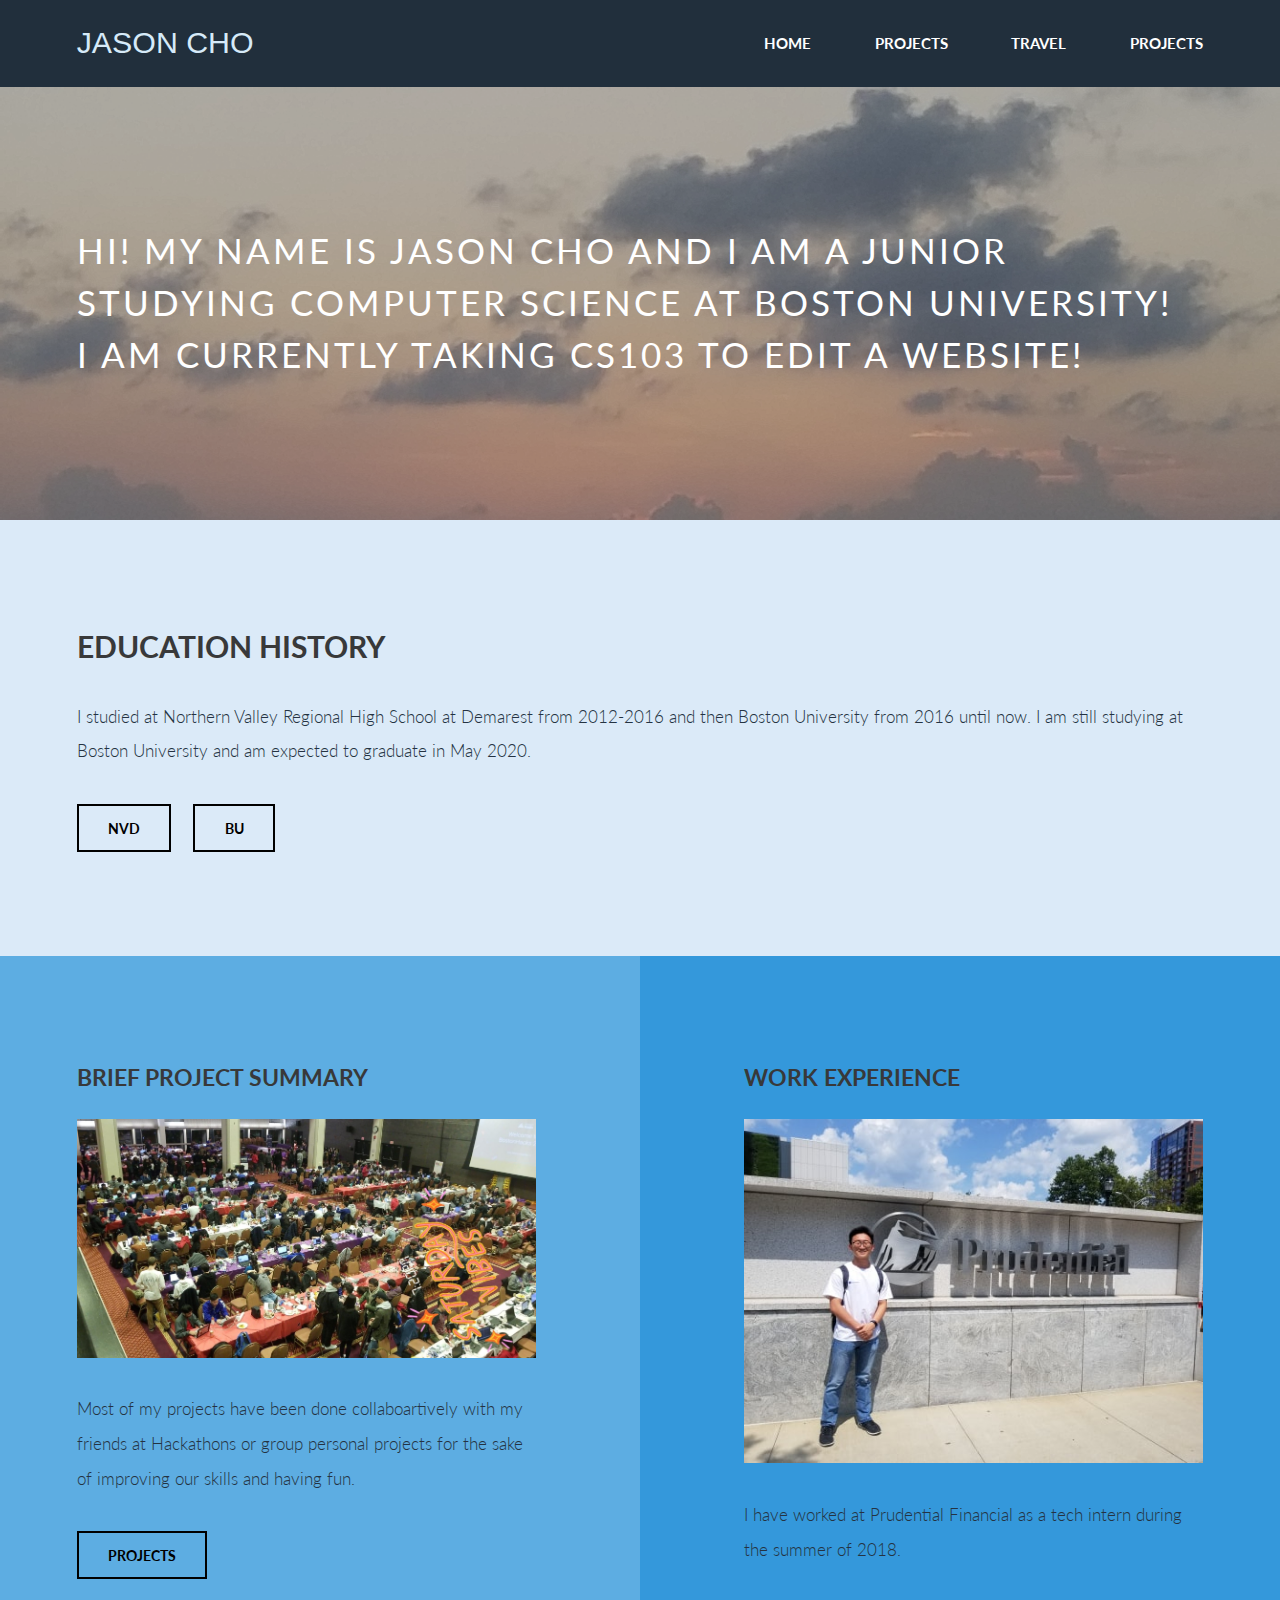
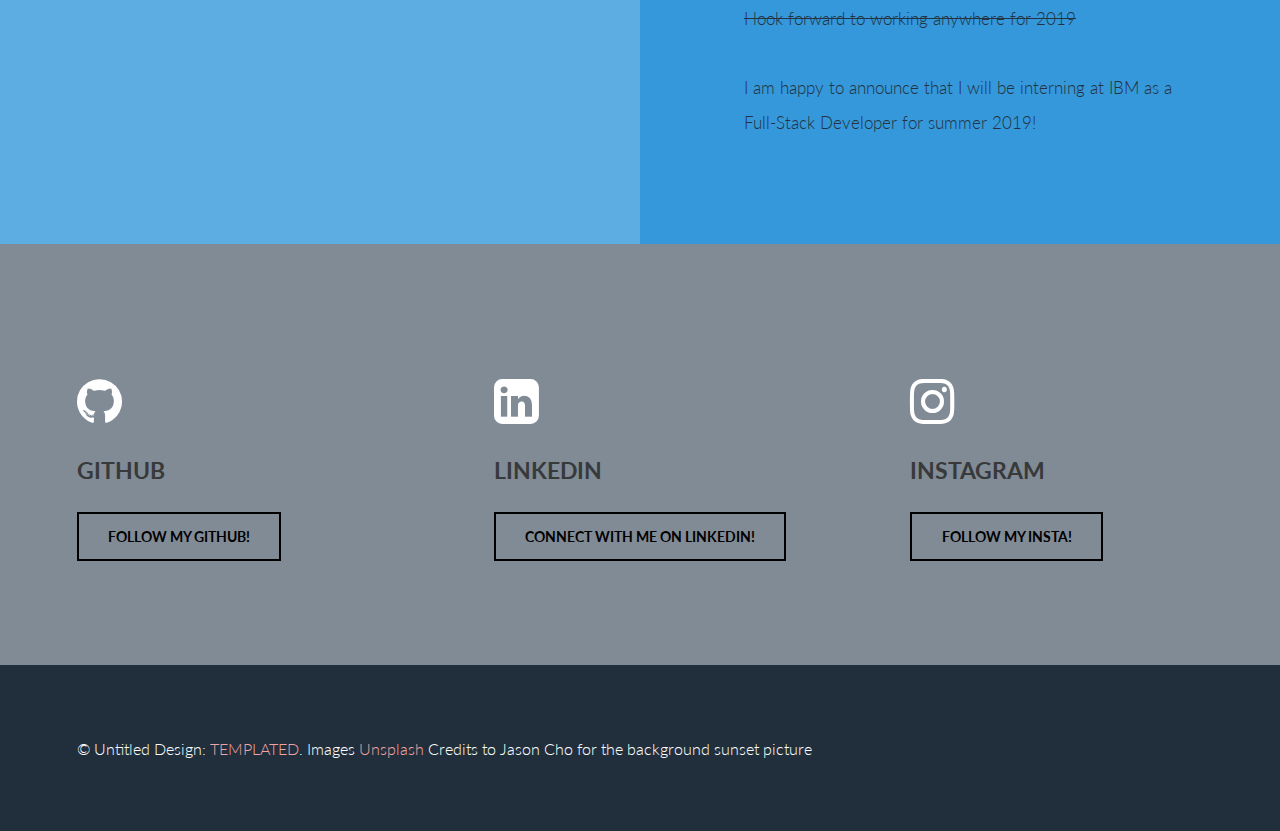
<file: index.html>
<!DOCTYPE HTML>
<!--
	Introspect by TEMPLATED
	templated.co @templatedco
	Released for free under the Creative Commons Attribution 3.0 license (templated.co/license)
-->
<html>
	<head>
		<title>Jason's Website</title> <!-- Changed title -->
		<meta charset="utf-8" />
		<meta name="viewport" content="width=device-width, initial-scale=1, user-scalable=no" />
		<link rel="stylesheet" href="assets/css/main.css"/>
	</head>
	<body>

		<!-- Header -->
			<header id="header">
				<div class="inner">
					<a href="index.html" class="logo">JASON CHO</a> <!-- Changed logo -->
					<nav id="nav">
						<a href="index.html">Home</a>
						<a href="projects.html">Projects</a>
						<a href="elements.html">Travel</a>
						<a href="projects.html">Projects</a>
					</nav>
				</div>
			</header>
			<a href="#menu" class="navPanelToggle"><span class="fa fa-bars"></span></a>

		<!-- Banner -->
			<section id="banner">
				<div class="inner">
					<h1><span> Hi! My name is Jason Cho and I am a junior studying Computer Science at Boston University!<br />
					I am currently taking CS103 to edit a website!</span></h1> <!-- Changed text -->
					<!-- Got rid of button -->
				</div>
			</section>

		<!-- One -->
			<section id="one">
				<div class="inner">
					<header>
						<h2>Education History</h2>
					</header>
					<p>I studied at Northern Valley Regional High School at Demarest from 2012-2016 and then Boston University from 2016 until now. I am still studying at Boston University and am expected to graduate in May 2020.</p>
					<ul class="actions">
						<li><a href="#" class="button alt">NVD</a></li>
						<li><a href="#" class="button alt">BU</a></li>
					</ul>
				</div>
			</section>

		<!-- Two -->
			<section id="two">
				<div class="inner">
					<article>
						<div class="content">
							<header>
								<h3>Brief Project summary</h3>
							</header>
							<div class="image fit">
								<img src="images/hackathon.jpg" alt="HackRU picture" />
							</div>
							<p>Most of my projects have been done collaboartively with my friends at Hackathons or group personal projects for the sake of improving our skills and having fun. </p>
							<ul class="actions">
						<li><a href="#" class="button alt">Projects</a></li>
							</ul>
						</div>
					</article>
					<article class="alt">
						<div class="content">
							<header>
								<h3>Work Experience</h3>
							</header>
							<div class="image fit">
								<img src="images/prudential.jpg" alt="Prudential sign" />
							</div>
							<p>I have worked at Prudential Financial as a tech intern during the summer of 2018.</p>
							<p style="text-decoration: line-through;">I look forward to working anywhere for 2019</p>
							<p>I am happy to announce that I will be interning at IBM as a Full-Stack Developer for summer 2019!</p>
						</div>
					</article>
				</div>
			</section>

		<!-- Three -->
			<section id="three">
				<div class="inner">
					<article>
						<div class="content">
							<span class="icon fa-github" style="color:white"></span>
							<header>
								<h3>Github</h3>
							</header>
							
							<ul class="actions">
								<li><a href="https://github.com/jjuncho" class="button alt">Follow my Github!</a></li>
							</ul>
						</div>
					</article>
					<article>
						<div class="content">
							<span class="icon fa-linkedin-square" style="color:white"></span>
							<header>
								<h3>LinkedIn</h3>
							</header>
							
							<ul class="actions">
								<li><a href="https://www.linkedin.com/in/jason-j-cho/" class="button alt">Connect with me on LinkedIn!</a></li>
							</ul>
						</div>
					</article>
					<article>
					<div class="content">
							<span class="icon fa-instagram" style="color:white"></span>
							<header>
								<h3>Instagram</h3>
							</header>
							<ul class="actions">
								<li><a href="https://www.instagram.com/jjuncho/?hl=en" class="button alt">Follow my Insta!</a></li>
							</ul>
						</div>
					</article>
				</div>
			</section>

		<!-- Footer -->
			<section id="footer">
				<div class="inner">
				
					<div class="copyright">
						&copy; Untitled Design: <a href="https://templated.co/">TEMPLATED</a>. Images <a href="https://unsplash.com/">Unsplash</a>
						Credits to Jason Cho for the background sunset picture
					</div>
				</div>
			</section>

		<!-- Scripts -->
			<script src="assets/js/jquery.min.js"></script>
			<script src="assets/js/skel.min.js"></script>
			<script src="assets/js/util.js"></script>
			<script src="assets/js/main.js"></script>

	</body>

</html>
</file>
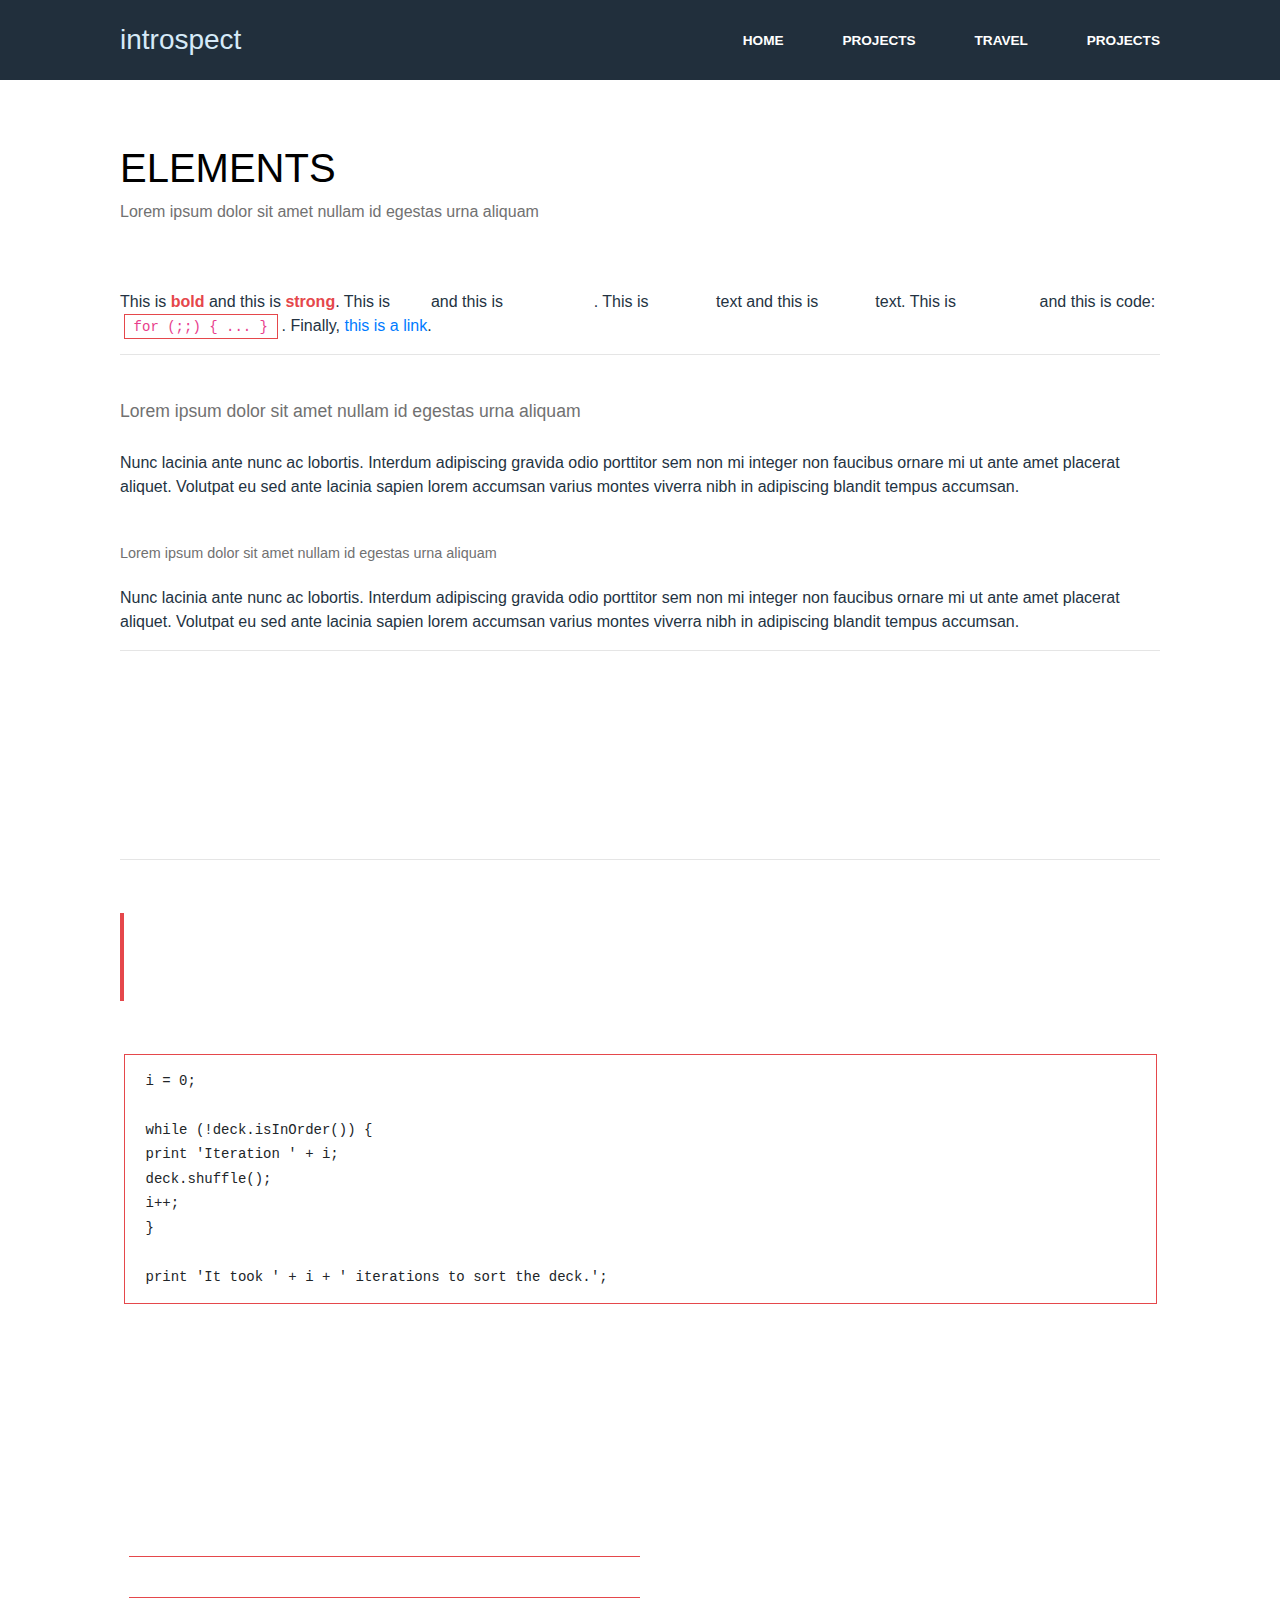
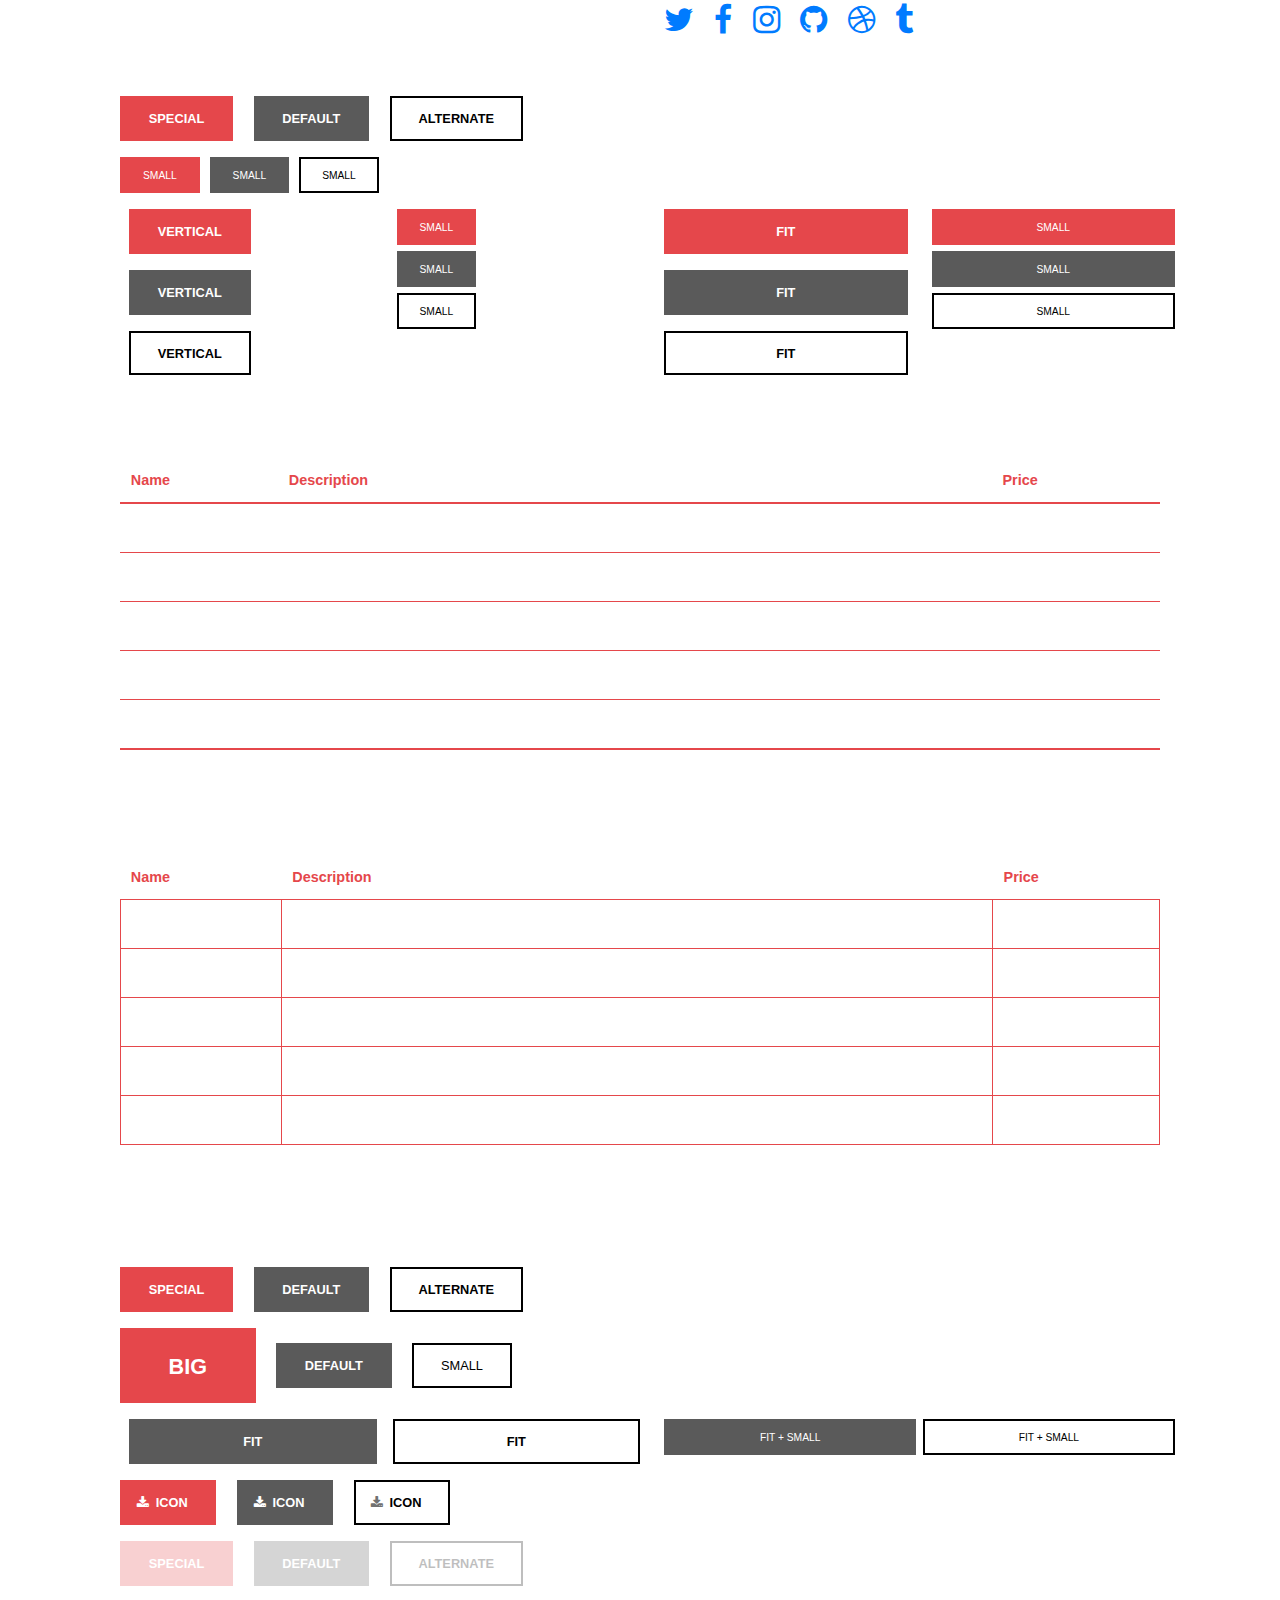
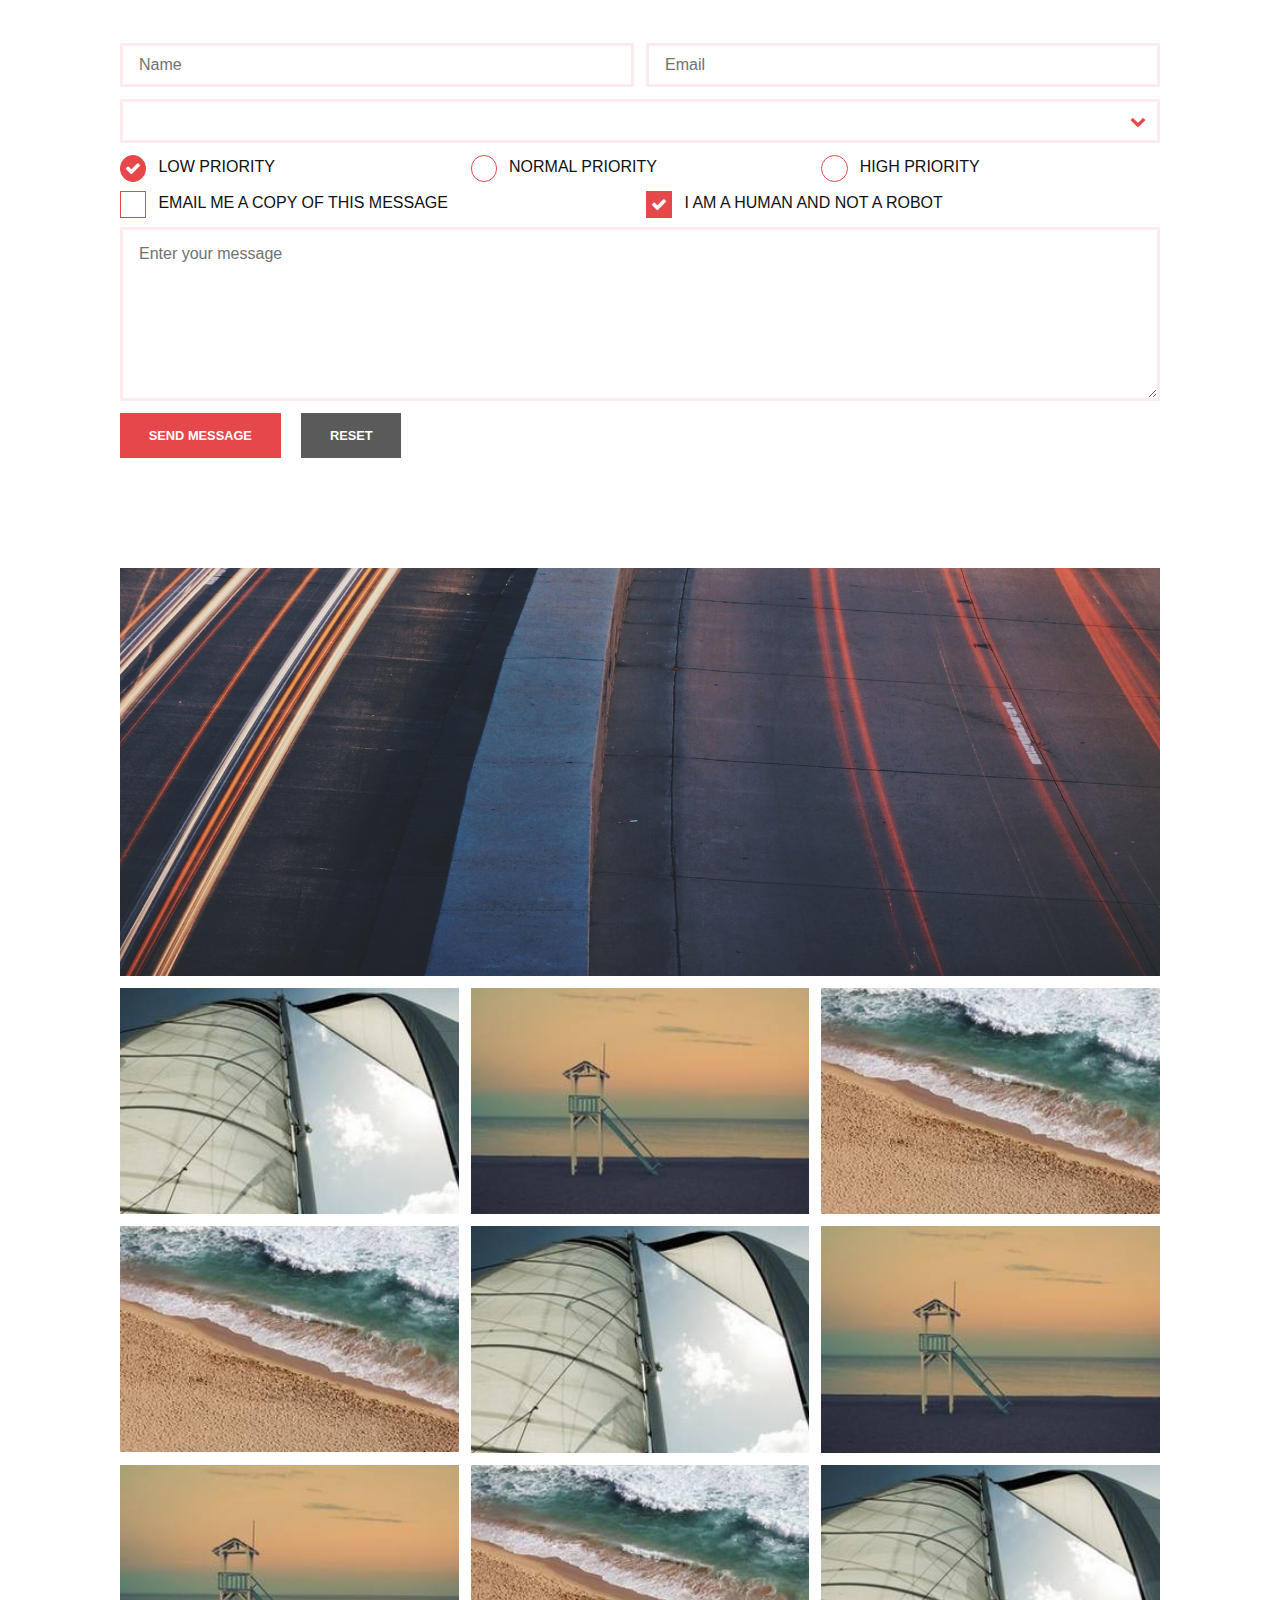
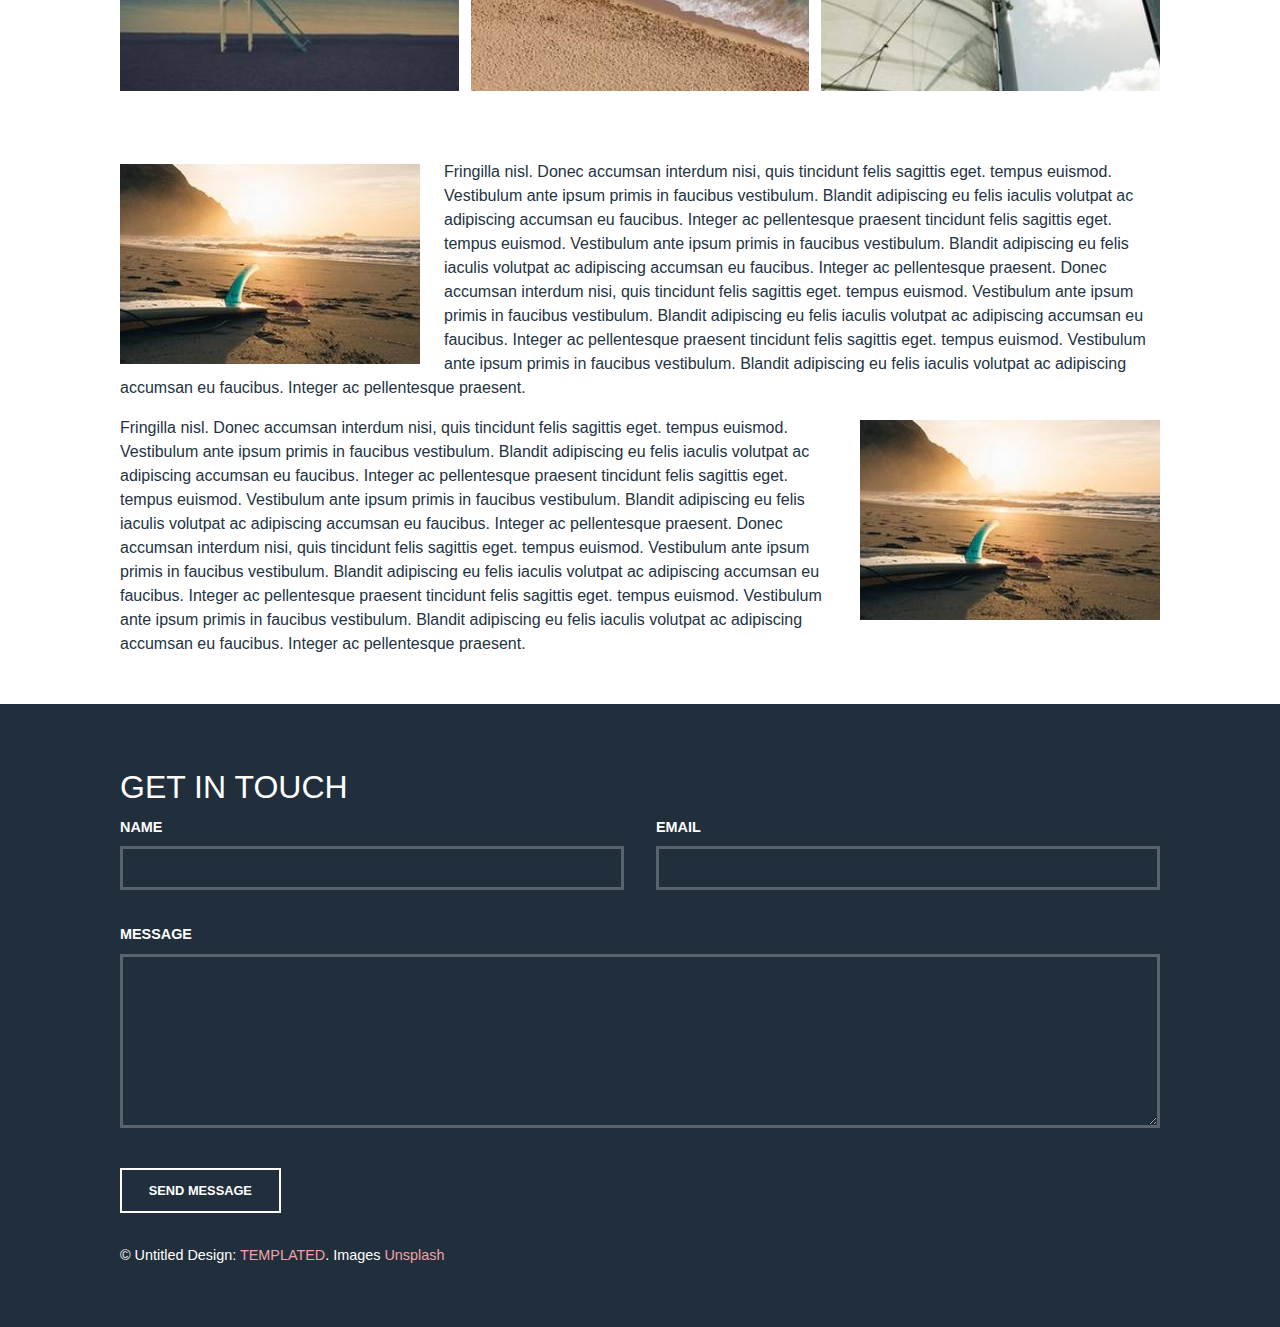
<file: elements.html>
<!DOCTYPE HTML>
<!--
	Introspect by TEMPLATED
	templated.co @templatedco
	Released for free under the Creative Commons Attribution 3.0 license (templated.co/license)
-->
<html>
	<head>
		<title>Elements - Introspect by TEMPLATED</title>
		<meta charset="utf-8" />
		<meta name="viewport" content="width=device-width, initial-scale=1, user-scalable=no" />
		<link rel="stylesheet" href="assets/css/main.css" />
		<link rel="stylesheet" href="https://maxcdn.bootstrapcdn.com/bootstrap/4.1.3/css/bootstrap.min.css">
	</head>
	<body>

		<!-- Header -->
			<header id="header">
				<div class="inner">
					<a href="index.html" class="logo">introspect</a>
					<nav id="nav">
						<a href="index.html">Home</a>
						<a href="projects.html">Projects</a>
						<a href="elements.html">Travel</a>
						<a href="projects.html">Projects</a>
					</nav>
				</div>
			</header>
			<a href="#menu" class="navPanelToggle"><span class="fa fa-bars"></span></a>

		<!-- Main -->
			<section id="main">
				<div class="inner">
					<header class="major special">
						<h1>Elements</h1>
						<p>Lorem ipsum dolor sit amet nullam id egestas urna aliquam</p>
					</header>

					<!-- Text -->
						<section>
							<h3>Text</h3>
							<p>This is <b>bold</b> and this is <strong>strong</strong>. This is <i>italic</i> and this is <em>emphasized</em>.
							This is <sup>superscript</sup> text and this is <sub>subscript</sub> text.
							This is <u>underlined</u> and this is code: <code>for (;;) { ... }</code>. Finally, <a href="#">this is a link</a>.</p>

							<hr />

							<header>
								<h3>Heading with a Subtitle</h3>
								<p>Lorem ipsum dolor sit amet nullam id egestas urna aliquam</p>
							</header>
							<p>Nunc lacinia ante nunc ac lobortis. Interdum adipiscing gravida odio porttitor sem non mi integer non faucibus ornare mi ut ante amet placerat aliquet. Volutpat eu sed ante lacinia sapien lorem accumsan varius montes viverra nibh in adipiscing blandit tempus accumsan.</p>
							<header>
								<h4>Heading with a Subtitle</h4>
								<p>Lorem ipsum dolor sit amet nullam id egestas urna aliquam</p>
							</header>
							<p>Nunc lacinia ante nunc ac lobortis. Interdum adipiscing gravida odio porttitor sem non mi integer non faucibus ornare mi ut ante amet placerat aliquet. Volutpat eu sed ante lacinia sapien lorem accumsan varius montes viverra nibh in adipiscing blandit tempus accumsan.</p>

							<hr />

							<h2>Heading Level 2</h2>
							<h3>Heading Level 3</h3>
							<h4>Heading Level 4</h4>
							<h5>Heading Level 5</h5>
							<h6>Heading Level 6</h6>

							<hr />

							<h4>Blockquote</h4>
							<blockquote>Fringilla nisl. Donec accumsan interdum nisi, quis tincidunt felis sagittis eget tempus euismod. Vestibulum ante ipsum primis in faucibus vestibulum. Blandit adipiscing eu felis iaculis volutpat ac adipiscing accumsan faucibus. Vestibulum ante ipsum primis in faucibus lorem ipsum dolor sit amet nullam adipiscing eu felis.</blockquote>

							<h4>Preformatted</h4>
							<pre><code>i = 0;

while (!deck.isInOrder()) {
print 'Iteration ' + i;
deck.shuffle();
i++;
}

print 'It took ' + i + ' iterations to sort the deck.';</code></pre>
						</section>

					<!-- Lists -->
						<section>
							<h3>Lists</h3>
							<div class="row">
								<div class="6u 12u$(xsmall)">

									<h4>Unordered</h4>
									<ul>
										<li>Dolor pulvinar etiam magna etiam.</li>
										<li>Sagittis adipiscing lorem eleifend.</li>
										<li>Felis enim feugiat dolore viverra.</li>
									</ul>

									<h4>Alternate</h4>
									<ul class="alt">
										<li>Dolor pulvinar etiam magna etiam.</li>
										<li>Sagittis adipiscing lorem eleifend.</li>
										<li>Felis enim feugiat dolore viverra.</li>
									</ul>

								</div>
								<div class="6u$ 12u$(xsmall)">

									<h4>Ordered</h4>
									<ol>
										<li>Dolor pulvinar etiam magna etiam.</li>
										<li>Etiam vel felis at lorem sed viverra.</li>
										<li>Felis enim feugiat dolore viverra.</li>
										<li>Dolor pulvinar etiam magna etiam.</li>
										<li>Etiam vel felis at lorem sed viverra.</li>
										<li>Felis enim feugiat dolore viverra.</li>
									</ol>

									<h4>Icons</h4>
									<ul class="icons">
										<li><a href="#" class="icon fa-twitter"><span class="label">Twitter</span></a></li>
										<li><a href="#" class="icon fa-facebook"><span class="label">Facebook</span></a></li>
										<li><a href="#" class="icon fa-instagram"><span class="label">Instagram</span></a></li>
										<li><a href="#" class="icon fa-github"><span class="label">Github</span></a></li>
										<li><a href="#" class="icon fa-dribbble"><span class="label">Dribbble</span></a></li>
										<li><a href="#" class="icon fa-tumblr"><span class="label">Tumblr</span></a></li>
									</ul>

								</div>
							</div>

							<h4>Actions</h4>
							<ul class="actions">
								<li><a href="#" class="button special">Special</a></li>
								<li><a href="#" class="button">Default</a></li>
								<li><a href="#" class="button alt">Alternate</a></li>
							</ul>
							<ul class="actions small">
								<li><a href="#" class="button special small">Small</a></li>
								<li><a href="#" class="button small">Small</a></li>
								<li><a href="#" class="button alt small">Small</a></li>
							</ul>
							<div class="row">
								<div class="3u 6u(small) 12u$(xsmall)">
									<ul class="actions vertical">
										<li><a href="#" class="button special">Vertical</a></li>
										<li><a href="#" class="button">Vertical</a></li>
										<li><a href="#" class="button alt">Vertical</a></li>
									</ul>
								</div>
								<div class="3u 6u$(small) 12u$(xsmall)">
									<ul class="actions vertical small">
										<li><a href="#" class="button special small">Small</a></li>
										<li><a href="#" class="button small">Small</a></li>
										<li><a href="#" class="button alt small">Small</a></li>
									</ul>
								</div>
								<div class="3u 6u(small) 12u$(xsmall)">
									<ul class="actions vertical">
										<li><a href="#" class="button special fit">Fit</a></li>
										<li><a href="#" class="button fit">Fit</a></li>
										<li><a href="#" class="button alt fit">Fit</a></li>
									</ul>
								</div>
								<div class="3u$ 6u$(small) 12u$(xsmall)">
									<ul class="actions vertical small">
										<li><a href="#" class="button special small fit">Small</a></li>
										<li><a href="#" class="button small fit">Small</a></li>
										<li><a href="#" class="button alt small fit">Small</a></li>
									</ul>
								</div>
							</div>
						</section>

					<!-- Table -->
						<section>
							<h3>Table</h3>
							<h4>Default</h4>
							<div class="table-wrapper">
								<table>
									<thead>
										<tr>
											<th>Name</th>
											<th>Description</th>
											<th>Price</th>
										</tr>
									</thead>
									<tbody>
										<tr>
											<td>Item 1</td>
											<td>Ante turpis integer aliquet porttitor.</td>
											<td>29.99</td>
										</tr>
										<tr>
											<td>Item 2</td>
											<td>Vis ac commodo adipiscing arcu aliquet.</td>
											<td>19.99</td>
										</tr>
										<tr>
											<td>Item 3</td>
											<td> Morbi faucibus arcu accumsan lorem.</td>
											<td>29.99</td>
										</tr>
										<tr>
											<td>Item 4</td>
											<td>Vitae integer tempus condimentum.</td>
											<td>19.99</td>
										</tr>
										<tr>
											<td>Item 5</td>
											<td>Ante turpis integer aliquet porttitor.</td>
											<td>29.99</td>
										</tr>
									</tbody>
									<tfoot>
										<tr>
											<td colspan="2"></td>
											<td>100.00</td>
										</tr>
									</tfoot>
								</table>
							</div>
							<h4>Alternate</h4>
							<div class="table-wrapper">
								<table class="alt">
									<thead>
										<tr>
											<th>Name</th>
											<th>Description</th>
											<th>Price</th>
										</tr>
									</thead>
									<tbody>
										<tr>
											<td>Item 1</td>
											<td>Ante turpis integer aliquet porttitor.</td>
											<td>29.99</td>
										</tr>
										<tr>
											<td>Item 2</td>
											<td>Vis ac commodo adipiscing arcu aliquet.</td>
											<td>19.99</td>
										</tr>
										<tr>
											<td>Item 3</td>
											<td> Morbi faucibus arcu accumsan lorem.</td>
											<td>29.99</td>
										</tr>
										<tr>
											<td>Item 4</td>
											<td>Vitae integer tempus condimentum.</td>
											<td>19.99</td>
										</tr>
										<tr>
											<td>Item 5</td>
											<td>Ante turpis integer aliquet porttitor.</td>
											<td>29.99</td>
										</tr>
									</tbody>
									<tfoot>
										<tr>
											<td colspan="2"></td>
											<td>100.00</td>
										</tr>
									</tfoot>
								</table>
							</div>
						</section>

					<!-- Buttons -->
						<section>
							<h3>Buttons</h3>
							<ul class="actions">
								<li><a href="#" class="button special">Special</a></li>
								<li><a href="#" class="button">Default</a></li>
								<li><a href="#" class="button alt">Alternate</a></li>
							</ul>
							<ul class="actions">
								<li><a href="#" class="button special big">Big</a></li>
								<li><a href="#" class="button">Default</a></li>
								<li><a href="#" class="button alt small">Small</a></li>
							</ul>
							<div class="row">
								<div class="6u 12u$(xsmall)">
									<ul class="actions fit">
										<li><a href="#" class="button fit">Fit</a></li>
										<li><a href="#" class="button alt fit">Fit</a></li>
									</ul>
								</div>
								<div class="6u$ 12u$(xsmall)">
									<ul class="actions fit small">
										<li><a href="#" class="button fit small">Fit + Small</a></li>
										<li><a href="#" class="button alt fit small">Fit + Small</a></li>
									</ul>
								</div>
							</div>
							<ul class="actions">
								<li><a href="#" class="button special icon fa-download">Icon</a></li>
								<li><a href="#" class="button icon fa-download">Icon</a></li>
								<li><a href="#" class="button alt icon fa-download">Icon</a></li>
							</ul>
							<ul class="actions">
								<li><span class="button special disabled">Special</span></li>
								<li><span class="button disabled">Default</span></li>
								<li><span class="button alt disabled">Alternate</span></li>
							</ul>
						</section>

					<!-- Form -->
						<section>
							<h3>Form</h3>
							<form method="post" action="#">
								<div class="row uniform 50%">
									<div class="6u 12u$(xsmall)">
										<input type="text" name="demo-name" id="demo-name" value="" placeholder="Name" />
									</div>
									<div class="6u$ 12u$(xsmall)">
										<input type="email" name="demo-email" id="demo-email" value="" placeholder="Email" />
									</div>
									<div class="12u$">
										<div class="select-wrapper">
											<select name="demo-category" id="demo-category">
												<option value="">- Category -</option>
												<option value="1">Manufacturing</option>
												<option value="1">Shipping</option>
												<option value="1">Administration</option>
												<option value="1">Human Resources</option>
											</select>
										</div>
									</div>
									<div class="4u 12u$(xsmall)">
										<input type="radio" id="priority-low" name="priority" checked>
										<label for="priority-low">Low Priority</label>
									</div>
									<div class="4u 12u$(xsmall)">
										<input type="radio" id="priority-normal" name="priority">
										<label for="priority-normal">Normal Priority</label>
									</div>
									<div class="4u$ 12u$(xsmall)">
										<input type="radio" id="priority-high" name="priority">
										<label for="priority-high">High Priority</label>
									</div>
									<div class="6u 12u$(small)">
										<input type="checkbox" id="copy" name="copy">
										<label for="copy">Email me a copy of this message</label>
									</div>
									<div class="6u$ 12u$(small)">
										<input type="checkbox" id="human" name="human" checked>
										<label for="human">I am a human and not a robot</label>
									</div>
									<div class="12u$">
										<textarea name="demo-message" id="demo-message" placeholder="Enter your message" rows="6"></textarea>
									</div>
									<div class="12u$">
										<ul class="actions">
											<li><input type="submit" value="Send Message" class="special" /></li>
											<li><input type="reset" value="Reset" /></li>
										</ul>
									</div>
								</div>
							</form>
						</section>

					<!-- Image -->
						<section>
							<h3>Image</h3>
							<h4>Fit</h4>
							<div class="box alt">
								<div class="row 50% uniform">
									<div class="12u$"><span class="image fit"><img src="images/pic11.jpg" alt="" /></span></div>
									<div class="4u"><span class="image fit"><img src="images/pic03.jpg" alt="" /></span></div>
									<div class="4u"><span class="image fit"><img src="images/pic04.jpg" alt="" /></span></div>
									<div class="4u$"><span class="image fit"><img src="images/pic05.jpg" alt="" /></span></div>
									<div class="4u"><span class="image fit"><img src="images/pic05.jpg" alt="" /></span></div>
									<div class="4u"><span class="image fit"><img src="images/pic03.jpg" alt="" /></span></div>
									<div class="4u$"><span class="image fit"><img src="images/pic04.jpg" alt="" /></span></div>
									<div class="4u"><span class="image fit"><img src="images/pic04.jpg" alt="" /></span></div>
									<div class="4u"><span class="image fit"><img src="images/pic05.jpg" alt="" /></span></div>
									<div class="4u$"><span class="image fit"><img src="images/pic03.jpg" alt="" /></span></div>
								</div>
							</div>

							<h4>Left &amp; Right</h4>
							<p><span class="image left"><img src="images/pic06.jpg" alt="" /></span>Fringilla nisl. Donec accumsan interdum nisi, quis tincidunt felis sagittis eget. tempus euismod. Vestibulum ante ipsum primis in faucibus vestibulum. Blandit adipiscing eu felis iaculis volutpat ac adipiscing accumsan eu faucibus. Integer ac pellentesque praesent tincidunt felis sagittis eget. tempus euismod. Vestibulum ante ipsum primis in faucibus vestibulum. Blandit adipiscing eu felis iaculis volutpat ac adipiscing accumsan eu faucibus. Integer ac pellentesque praesent. Donec accumsan interdum nisi, quis tincidunt felis sagittis eget. tempus euismod. Vestibulum ante ipsum primis in faucibus vestibulum. Blandit adipiscing eu felis iaculis volutpat ac adipiscing accumsan eu faucibus. Integer ac pellentesque praesent tincidunt felis sagittis eget. tempus euismod. Vestibulum ante ipsum primis in faucibus vestibulum. Blandit adipiscing eu felis iaculis volutpat ac adipiscing accumsan eu faucibus. Integer ac pellentesque praesent.</p>
							<p><span class="image right"><img src="images/pic06.jpg" alt="" /></span>Fringilla nisl. Donec accumsan interdum nisi, quis tincidunt felis sagittis eget. tempus euismod. Vestibulum ante ipsum primis in faucibus vestibulum. Blandit adipiscing eu felis iaculis volutpat ac adipiscing accumsan eu faucibus. Integer ac pellentesque praesent tincidunt felis sagittis eget. tempus euismod. Vestibulum ante ipsum primis in faucibus vestibulum. Blandit adipiscing eu felis iaculis volutpat ac adipiscing accumsan eu faucibus. Integer ac pellentesque praesent. Donec accumsan interdum nisi, quis tincidunt felis sagittis eget. tempus euismod. Vestibulum ante ipsum primis in faucibus vestibulum. Blandit adipiscing eu felis iaculis volutpat ac adipiscing accumsan eu faucibus. Integer ac pellentesque praesent tincidunt felis sagittis eget. tempus euismod. Vestibulum ante ipsum primis in faucibus vestibulum. Blandit adipiscing eu felis iaculis volutpat ac adipiscing accumsan eu faucibus. Integer ac pellentesque praesent.</p>
						</section>

				</div>
			</section>

		<!-- Footer -->
			<section id="footer">
				<div class="inner">
					<header>
						<h2>Get in Touch</h2>
					</header>
					<form method="post" action="#">
						<div class="field half first">
							<label for="name">Name</label>
							<input type="text" name="name" id="name" />
						</div>
						<div class="field half">
							<label for="email">Email</label>
							<input type="text" name="email" id="email" />
						</div>
						<div class="field">
							<label for="message">Message</label>
							<textarea name="message" id="message" rows="6"></textarea>
						</div>
						<ul class="actions">
							<li><input type="submit" value="Send Message" class="alt" /></li>
						</ul>
					</form>
					<div class="copyright">
						&copy; Untitled Design: <a href="https://templated.co/">TEMPLATED</a>. Images <a href="https://unsplash.com/">Unsplash</a>
					</div>
				</div>
			</section>

		<!-- Scripts -->
			<script src="assets/js/jquery.min.js"></script>
			<script src="assets/js/skel.min.js"></script>
			<script src="assets/js/util.js"></script>
			<script src="assets/js/main.js"></script>

	</body>
</html>
</file>
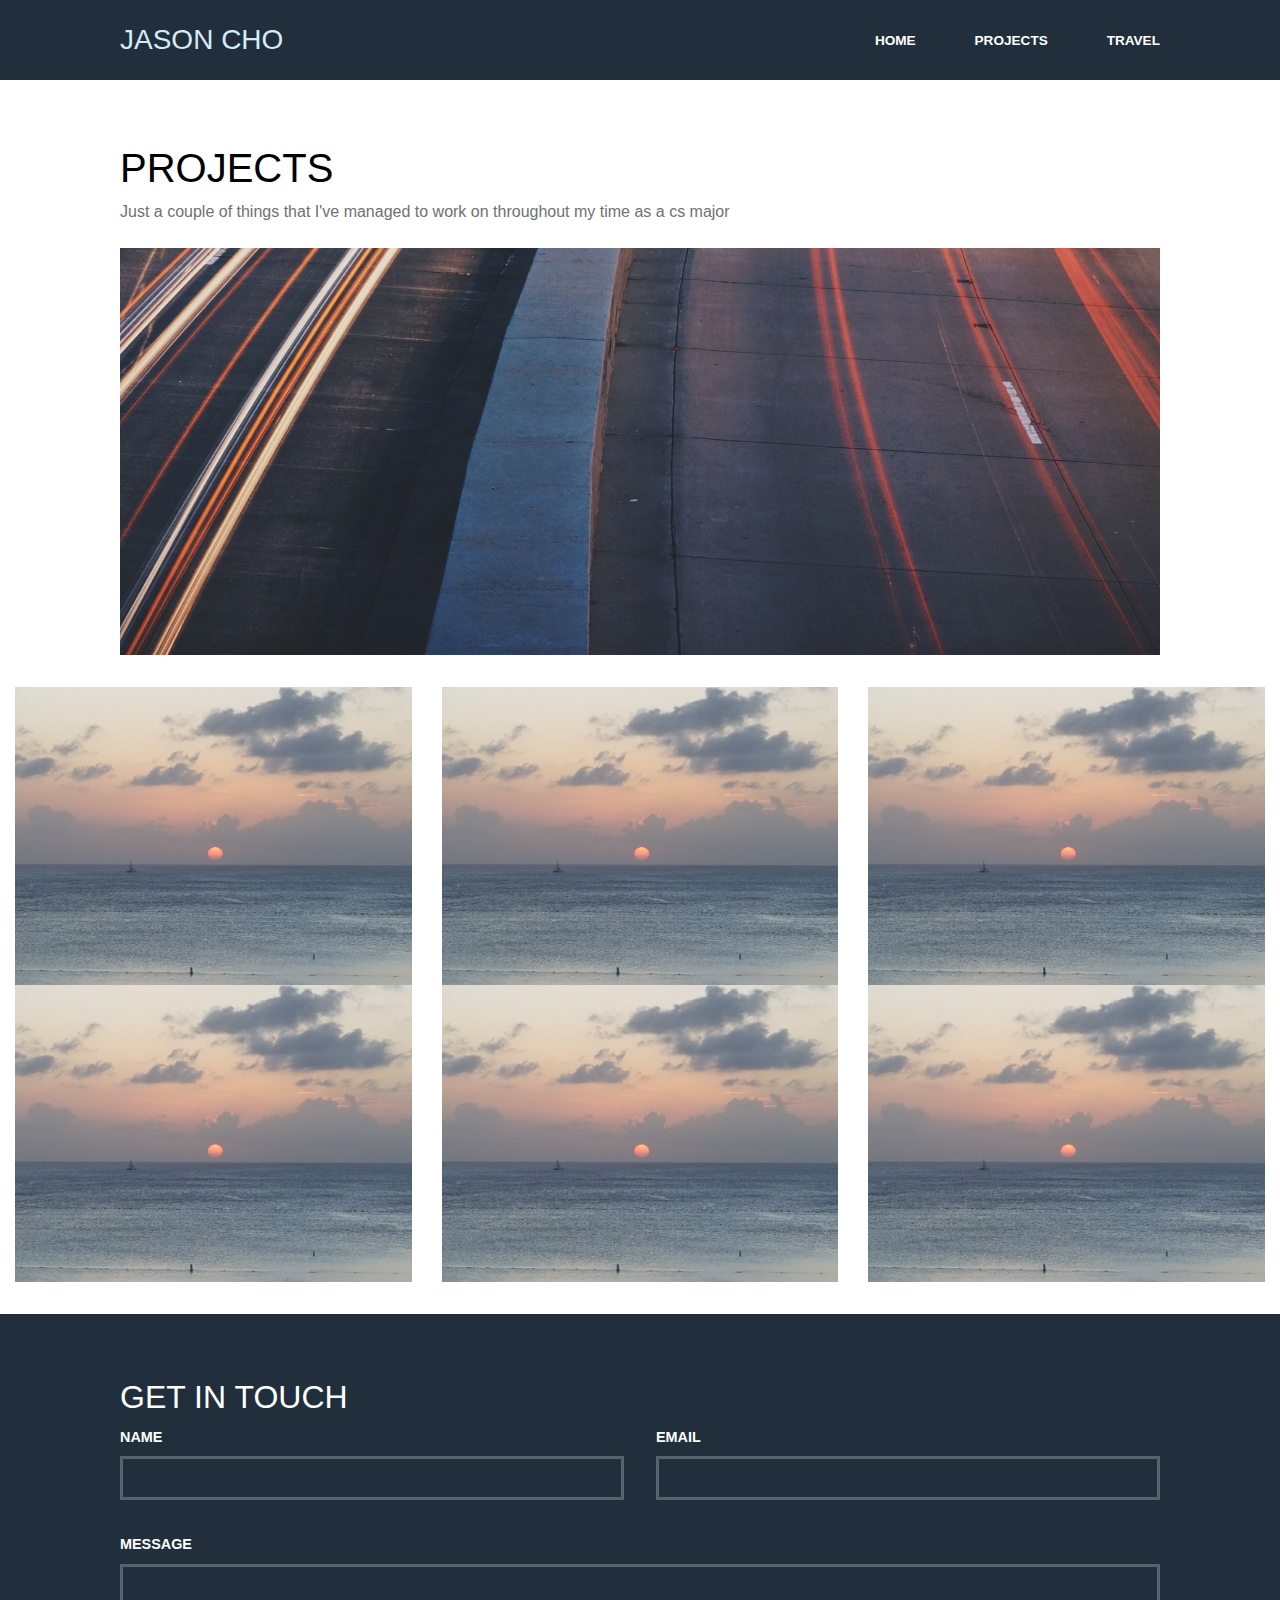
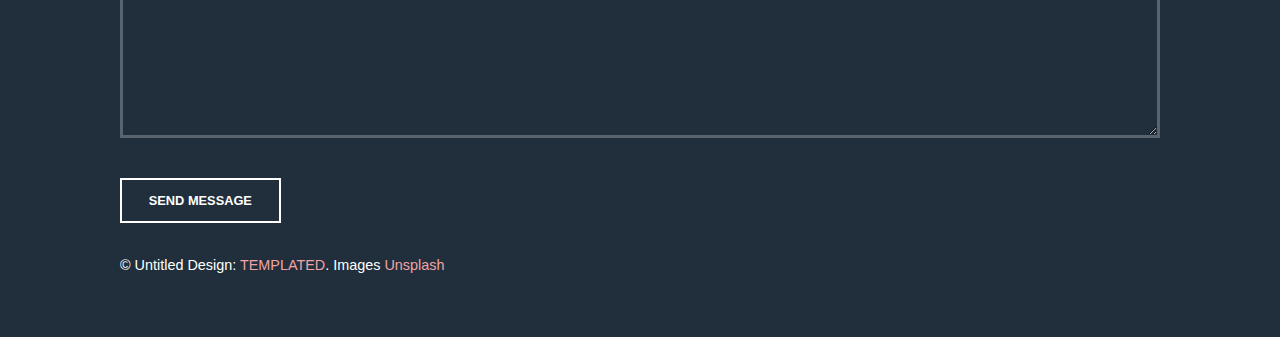
<file: projects.html>
<!DOCTYPE HTML>
	<!--
		Introspect by TEMPLATED
		templated.co @templatedco
		Released for free under the Creative Commons Attribution 3.0 license (templated.co/license)
	-->
	<html>
		<head>
			<title>Projects</title>
			<meta charset="utf-8" />
			<meta name="viewport" content="width=device-width, initial-scale=1, user-scalable=no"/>
			<link rel="stylesheet" href="assets/css/main.css" />
			<link rel="stylesheet" href="https://maxcdn.bootstrapcdn.com/bootstrap/4.1.3/css/bootstrap.min.css">
			<link rel="stylesheet" type="text/css" href="assets/css/1.css">
			
		</head>
		<body>

			<!-- Header -->
				<header id="header">
					<div class="inner">
						<a href="index.html" class="logo">JASON CHO</a>
						<nav id="nav">
							<a href="index.html">Home</a>
							<a href="projects.html">Projects</a>
							<a href="elements.html">Travel</a>
						</nav>
					</div>
				</header>
				<a href="#menu" class="navPanelToggle"><span class="fa fa-bars"></span></a>

			<!-- Main -->
				<section id="main" >
					<div class="inner">
						<header class="major special">
							<h1>Projects</h1>
							<p>Just a couple of things that I've managed to work on throughout my time as a cs major</p>
						</header>
						<a href="#" class="image fit"><img src="images/pic11.jpg" alt="" /></a>
						
					</div>
					<div class="container-fluid">
					<div class="row">

						<div class="col-lg-4 col-sm-6" >
						  	<div class="hovereffect1">
						  		<img class="img-fluid" src="images/aruba.jpg" alt="Travel Photo">
						  		<div class="overlay1">
						             	<h2>Tripster</h2>
						             	<a class="info" href="https://github.com/lrisTech/Tripster">Check it out!</a>
						          </div>
						  	</div>
						 </div>
						 <div class="col-lg-4 col-sm-6" >
						  	<div class="hovereffect1">
						  		<img class="img-fluid" src="images/aruba.jpg" alt="Travel Photo">
						  		<div class="overlay1">
						             	<h2>Spotiface</h2>
						             	<a class="info" href="https://github.com/lrisTech/Spotiface">Check it out!</a>
						          </div>
						  	</div>
						 </div>
						 <div class="col-lg-4 col-sm-6" >
						  	<div class="hovereffect1">
						  		<img class="img-fluid" src="images/aruba.jpg" alt="Travel Photo">
						  		<div class="overlay1">
						             	<h2>DelPhi</h2>
						             	<a class="info" href="https://github.com/Duck-and-Windmill/Delphi">Check it out!</a>
						          </div>
						  	</div>
						 </div>
						 <div class="col-lg-4 col-sm-6" >
						  	<div class="hovereffect1">
						  		<img class="img-fluid" src="images/aruba.jpg" alt="Travel Photo">
						  		<div class="overlay1">
						             	<h2>Bastion</h2>
						             	<a class="info" href="https://github.com/Duck-and-Windmill/Bastion">Check it out!</a>
						          </div>
						  	</div>
						 </div>
						 <div class="col-lg-4 col-sm-6" >
						  	<div class="hovereffect1">
						  		<img class="img-fluid" src="images/aruba.jpg" alt="Travel Photo">
						  		<div class="overlay1">
						             	<h2>Tiddle</h2>
						             	<a class="info" href="https://github.com/jjuncho/Tiddle">Check it out!</a>
						          </div>
						  	</div>
						 </div>
						 <div class="col-lg-4 col-sm-6" >
						  	<div class="hovereffect1">
						  		<img class="img-fluid" src="images/aruba.jpg" alt="Travel Photo">
						  		<div class="overlay1">
						             	<h2>Website</h2>
						             	<a class="info" href="#">Check it out!</a>
						          </div>
						  	</div>
						 </div>
					</div>
					</div>
			

				</section>

			<!-- Footer -->
				<section id="footer">
					<div class="inner">
						<header>
							<h2>Get in Touch</h2>
						</header>
						<form method="post" action="#">
							<div class="field half first">
								<label for="name">Name</label>
								<input type="text" name="name" id="name" />
							</div>
							<div class="field half">
								<label for="email">Email</label>
								<input type="text" name="email" id="email" />
							</div>
							<div class="field">
								<label for="message">Message</label>
								<textarea name="message" id="message" rows="6"></textarea>
							</div>
							<ul class="actions">
								<li><input type="submit" value="Send Message" class="alt" /></li>
							</ul>
						</form>
						<div class="copyright">
							&copy; Untitled Design: <a href="https://templated.co/">TEMPLATED</a>. Images <a href="https://unsplash.com/">Unsplash</a>
						</div>
					</div>
				</section>

			<!-- Scripts -->
				<script src="assets/js/jquery.min.js"></script>
				<script src="assets/js/skel.min.js"></script>
				<script src="assets/js/util.js"></script>
				<script src="assets/js/main.js"></script>

		</body>
	</html>
</file>
<file: assets/css/1.css>
.hovereffect1 {
width:100%;
height:100%;
float:left;
overflow:hidden;
position:relative;
text-align:center;
cursor:default;
}

.hovereffect1 .overlay1 {
width:100%;
height: 100%;
position:absolute;
overflow:hidden;
top:0;
left:0;
opacity:0;
background-color:rgba(0,0,0,0.5);
-webkit-transition:all .4s ease-in-out;
transition:all .4s ease-in-out
}

.hovereffect1 img {
display:block;
position:relative;
-webkit-transition:all .4s linear;
transition:all .4s linear;
}

.hovereffect1 h2 {
text-transform:uppercase;
color:#fff;
text-align:center;
position:relative;
font-size:17px;
background:rgba(0,0,0,0.6);
-webkit-transform:translatey(-100px);
-ms-transform:translatey(-100px);
transform:translatey(-100px);
-webkit-transition:all .2s ease-in-out;
transition:all .2s ease-in-out;
padding:10px;
}

.hovereffect1 a.info {
text-decoration:none;
display:inline-block;
text-transform:uppercase;
color:#fff;
border:1px solid #fff;
background-color:transparent;
opacity:0;
filter:alpha(opacity=0);
-webkit-transition:all .2s ease-in-out;
transition:all .2s ease-in-out;
margin:50px 0 0;
padding:7px 14px;
}

.hovereffect1 a.info:hover {
box-shadow:0 0 5px #fff;
}

.hovereffect1:hover img {
-ms-transform:scale(1.2);
-webkit-transform:scale(1.2);
transform:scale(1.2);
}

.hovereffect1:hover .overlay1 {
opacity:1;
filter:alpha(opacity=100);
}

.hovereffect1:hover h2,.hovereffect1:hover a.info {
opacity:1;
filter:alpha(opacity=100);
-ms-transform:translatey(0);
-webkit-transform:translatey(0);
transform:translatey(0);
}

.hovereffect1:hover a.info {
-webkit-transition-delay:.2s;
transition-delay:.2s;
}
</file>
<file: assets/css/main.css>
@import url(font-awesome.min.css);
@import url("https://fonts.googleapis.com/css?family=Lato:300,400,700|Pacifico");

/*
	Introspect by TEMPLATED
	templated.co @templatedco
	Released for free under the Creative Commons Attribution 3.0 license (templated.co/license)
*/

/* Reset */

	html, body, div, span, applet, object, iframe, h1, h2, h3, h4, h5, h6, p, blockquote, pre, a, abbr, acronym, address, big, cite, code, del, dfn, em, img, ins, kbd, q, s, samp, small, strike, strong, sub, sup, tt, var, b, u, i, center, dl, dt, dd, ol, ul, li, fieldset, form, label, legend, table, caption, tbody, tfoot, thead, tr, th, td, article, aside, canvas, details, embed, figure, figcaption, footer, header, hgroup, menu, nav, output, ruby, section, summary, time, mark, audio, video {
		margin: 0;
		padding: 0;
		border: 0;
		font-size: 100%;
		font: inherit;
		vertical-align: baseline;
		color:white;
	}

	article, aside, details, figcaption, figure, footer, header, hgroup, menu, nav, section {
		display: block;
	}

	body {
		line-height: 1;
	}

	ol, ul {
		list-style: none;
	}

	blockquote, q {
		quotes: none;
	}

	blockquote:before, blockquote:after, q:before, q:after {
		content: '';
		content: none;
	}

	table {
		border-collapse: collapse;
		border-spacing: 0;
	}

	body {
		-webkit-text-size-adjust: none;
	}

/* Box Model */

	*, *:before, *:after {
		-moz-box-sizing: border-box;
		-webkit-box-sizing: border-box;
		box-sizing: border-box;
	}

/* Containers */

	.container {
		margin-left: auto;
		margin-right: auto;
	}

	.container.\31 25\25 {
		width: 100%;
		max-width: 100em;
		min-width: 80em;
	}

	.container.\37 5\25 {
		width: 60em;
	}

	.container.\35 0\25 {
		width: 40em;
	}

	.container.\32 5\25 {
		width: 20em;
	}

	.container {
		width: 80em;
	}

	@media screen and (max-width: 1680px) {

		.container.\31 25\25 {
			width: 100%;
			max-width: 100em;
			min-width: 80em;
		}

		.container.\37 5\25 {
			width: 60em;
		}

		.container.\35 0\25 {
			width: 40em;
		}

		.container.\32 5\25 {
			width: 20em;
		}

		.container {
			width: 80em;
		}

	}

	@media screen and (max-width: 1280px) {

		.container.\31 25\25 {
			width: 100%;
			max-width: 81.25em;
			min-width: 65em;
		}

		.container.\37 5\25 {
			width: 48.75em;
		}

		.container.\35 0\25 {
			width: 32.5em;
		}

		.container.\32 5\25 {
			width: 16.25em;
		}

		.container {
			width: 65em;
		}

	}

	@media screen and (max-width: 980px) {

		.container.\31 25\25 {
			width: 100%;
			max-width: 112.5%;
			min-width: 90%;
		}

		.container.\37 5\25 {
			width: 67.5%;
		}

		.container.\35 0\25 {
			width: 45%;
		}

		.container.\32 5\25 {
			width: 22.5%;
		}

		.container {
			width: 90%;
		}

	}

	@media screen and (max-width: 736px) {

		.container.\31 25\25 {
			width: 100%;
			max-width: 112.5%;
			min-width: 90%;
		}

		.container.\37 5\25 {
			width: 67.5%;
		}

		.container.\35 0\25 {
			width: 45%;
		}

		.container.\32 5\25 {
			width: 22.5%;
		}

		.container {
			width: 90% !important;
		}

	}

	@media screen and (max-width: 480px) {

		.container.\31 25\25 {
			width: 100%;
			max-width: 112.5%;
			min-width: 90%;
		}

		.container.\37 5\25 {
			width: 67.5%;
		}

		.container.\35 0\25 {
			width: 45%;
		}

		.container.\32 5\25 {
			width: 22.5%;
		}

		.container {
			width: 90% !important;
		}

	}

/* Grid */

	.row {
		border-bottom: solid 1px transparent;
		-moz-box-sizing: border-box;
		-webkit-box-sizing: border-box;
		box-sizing: border-box;
	}

	.row > * {
		float: left;
		-moz-box-sizing: border-box;
		-webkit-box-sizing: border-box;
		box-sizing: border-box;
	}

	.row:after, .row:before {
		content: '';
		display: block;
		clear: both;
		height: 0;
	}

	.row.uniform > * > :first-child {
		margin-top: 0;
	}

	.row.uniform > * > :last-child {
		margin-bottom: 0;
	}

	.row.\30 \25 > * {
		padding: 0 0 0 0em;
	}

	.row.\30 \25 {
		margin: 0 0 -1px 0em;
	}

	.row.uniform.\30 \25 > * {
		padding: 0em 0 0 0em;
	}

	.row.uniform.\30 \25 {
		margin: 0em 0 -1px 0em;
	}

	.row > * {
		padding: 0 0 0 2em;
	}

	.row {
		margin: 0 0 -1px -2em;
	}

	.row.uniform > * {
		padding: 2em 0 0 2em;
	}

	.row.uniform {
		margin: -2em 0 -1px -2em;
	}

	.row.\32 00\25 > * {
		padding: 0 0 0 4em;
	}

	.row.\32 00\25 {
		margin: 0 0 -1px -4em;
	}

	.row.uniform.\32 00\25 > * {
		padding: 4em 0 0 4em;
	}

	.row.uniform.\32 00\25 {
		margin: -4em 0 -1px -4em;
	}

	.row.\31 50\25 > * {
		padding: 0 0 0 3em;
	}

	.row.\31 50\25 {
		margin: 0 0 -1px -3em;
	}

	.row.uniform.\31 50\25 > * {
		padding: 3em 0 0 3em;
	}

	.row.uniform.\31 50\25 {
		margin: -3em 0 -1px -3em;
	}

	.row.\35 0\25 > * {
		padding: 0 0 0 1em;
	}

	.row.\35 0\25 {
		margin: 0 0 -1px -1em;
	}

	.row.uniform.\35 0\25 > * {
		padding: 1em 0 0 1em;
	}

	.row.uniform.\35 0\25 {
		margin: -1em 0 -1px -1em;
	}

	.row.\32 5\25 > * {
		padding: 0 0 0 0.5em;
	}

	.row.\32 5\25 {
		margin: 0 0 -1px -0.5em;
	}

	.row.uniform.\32 5\25 > * {
		padding: 0.5em 0 0 0.5em;
	}

	.row.uniform.\32 5\25 {
		margin: -0.5em 0 -1px -0.5em;
	}

	.\31 2u, .\31 2u\24 {
		width: 100%;
		clear: none;
		margin-left: 0;
	}

	.\31 1u, .\31 1u\24 {
		width: 91.6666666667%;
		clear: none;
		margin-left: 0;
	}

	.\31 0u, .\31 0u\24 {
		width: 83.3333333333%;
		clear: none;
		margin-left: 0;
	}

	.\39 u, .\39 u\24 {
		width: 75%;
		clear: none;
		margin-left: 0;
	}

	.\38 u, .\38 u\24 {
		width: 66.6666666667%;
		clear: none;
		margin-left: 0;
	}

	.\37 u, .\37 u\24 {
		width: 58.3333333333%;
		clear: none;
		margin-left: 0;
	}

	.\36 u, .\36 u\24 {
		width: 50%;
		clear: none;
		margin-left: 0;
	}

	.\35 u, .\35 u\24 {
		width: 41.6666666667%;
		clear: none;
		margin-left: 0;
	}

	.\34 u, .\34 u\24 {
		width: 33.3333333333%;
		clear: none;
		margin-left: 0;
	}

	.\33 u, .\33 u\24 {
		width: 25%;
		clear: none;
		margin-left: 0;
	}

	.\32 u, .\32 u\24 {
		width: 16.6666666667%;
		clear: none;
		margin-left: 0;
	}

	.\31 u, .\31 u\24 {
		width: 8.3333333333%;
		clear: none;
		margin-left: 0;
	}

	.\31 2u\24 + *,
	.\31 1u\24 + *,
	.\31 0u\24 + *,
	.\39 u\24 + *,
	.\38 u\24 + *,
	.\37 u\24 + *,
	.\36 u\24 + *,
	.\35 u\24 + *,
	.\34 u\24 + *,
	.\33 u\24 + *,
	.\32 u\24 + *,
	.\31 u\24 + * {
		clear: left;
	}

	.\-11u {
		margin-left: 91.66667%;
	}

	.\-10u {
		margin-left: 83.33333%;
	}

	.\-9u {
		margin-left: 75%;
	}

	.\-8u {
		margin-left: 66.66667%;
	}

	.\-7u {
		margin-left: 58.33333%;
	}

	.\-6u {
		margin-left: 50%;
	}

	.\-5u {
		margin-left: 41.66667%;
	}

	.\-4u {
		margin-left: 33.33333%;
	}

	.\-3u {
		margin-left: 25%;
	}

	.\-2u {
		margin-left: 16.66667%;
	}

	.\-1u {
		margin-left: 8.33333%;
	}

	@media screen and (max-width: 1680px) {

		.row > * {
			padding: 0 0 0 2em;
		}

		.row {
			margin: 0 0 -1px -2em;
		}

		.row.uniform > * {
			padding: 2em 0 0 2em;
		}

		.row.uniform {
			margin: -2em 0 -1px -2em;
		}

		.row.\32 00\25 > * {
			padding: 0 0 0 4em;
		}

		.row.\32 00\25 {
			margin: 0 0 -1px -4em;
		}

		.row.uniform.\32 00\25 > * {
			padding: 4em 0 0 4em;
		}

		.row.uniform.\32 00\25 {
			margin: -4em 0 -1px -4em;
		}

		.row.\31 50\25 > * {
			padding: 0 0 0 3em;
		}

		.row.\31 50\25 {
			margin: 0 0 -1px -3em;
		}

		.row.uniform.\31 50\25 > * {
			padding: 3em 0 0 3em;
		}

		.row.uniform.\31 50\25 {
			margin: -3em 0 -1px -3em;
		}

		.row.\35 0\25 > * {
			padding: 0 0 0 1em;
		}

		.row.\35 0\25 {
			margin: 0 0 -1px -1em;
		}

		.row.uniform.\35 0\25 > * {
			padding: 1em 0 0 1em;
		}

		.row.uniform.\35 0\25 {
			margin: -1em 0 -1px -1em;
		}

		.row.\32 5\25 > * {
			padding: 0 0 0 0.5em;
		}

		.row.\32 5\25 {
			margin: 0 0 -1px -0.5em;
		}

		.row.uniform.\32 5\25 > * {
			padding: 0.5em 0 0 0.5em;
		}

		.row.uniform.\32 5\25 {
			margin: -0.5em 0 -1px -0.5em;
		}

		.\31 2u\28xlarge\29, .\31 2u\24\28xlarge\29 {
			width: 100%;
			clear: none;
			margin-left: 0;
		}

		.\31 1u\28xlarge\29, .\31 1u\24\28xlarge\29 {
			width: 91.6666666667%;
			clear: none;
			margin-left: 0;
		}

		.\31 0u\28xlarge\29, .\31 0u\24\28xlarge\29 {
			width: 83.3333333333%;
			clear: none;
			margin-left: 0;
		}

		.\39 u\28xlarge\29, .\39 u\24\28xlarge\29 {
			width: 75%;
			clear: none;
			margin-left: 0;
		}

		.\38 u\28xlarge\29, .\38 u\24\28xlarge\29 {
			width: 66.6666666667%;
			clear: none;
			margin-left: 0;
		}

		.\37 u\28xlarge\29, .\37 u\24\28xlarge\29 {
			width: 58.3333333333%;
			clear: none;
			margin-left: 0;
		}

		.\36 u\28xlarge\29, .\36 u\24\28xlarge\29 {
			width: 50%;
			clear: none;
			margin-left: 0;
		}

		.\35 u\28xlarge\29, .\35 u\24\28xlarge\29 {
			width: 41.6666666667%;
			clear: none;
			margin-left: 0;
		}

		.\34 u\28xlarge\29, .\34 u\24\28xlarge\29 {
			width: 33.3333333333%;
			clear: none;
			margin-left: 0;
		}

		.\33 u\28xlarge\29, .\33 u\24\28xlarge\29 {
			width: 25%;
			clear: none;
			margin-left: 0;
		}

		.\32 u\28xlarge\29, .\32 u\24\28xlarge\29 {
			width: 16.6666666667%;
			clear: none;
			margin-left: 0;
		}

		.\31 u\28xlarge\29, .\31 u\24\28xlarge\29 {
			width: 8.3333333333%;
			clear: none;
			margin-left: 0;
		}

		.\31 2u\24\28xlarge\29 + *,
		.\31 1u\24\28xlarge\29 + *,
		.\31 0u\24\28xlarge\29 + *,
		.\39 u\24\28xlarge\29 + *,
		.\38 u\24\28xlarge\29 + *,
		.\37 u\24\28xlarge\29 + *,
		.\36 u\24\28xlarge\29 + *,
		.\35 u\24\28xlarge\29 + *,
		.\34 u\24\28xlarge\29 + *,
		.\33 u\24\28xlarge\29 + *,
		.\32 u\24\28xlarge\29 + *,
		.\31 u\24\28xlarge\29 + * {
			clear: left;
		}

		.\-11u\28xlarge\29 {
			margin-left: 91.66667%;
		}

		.\-10u\28xlarge\29 {
			margin-left: 83.33333%;
		}

		.\-9u\28xlarge\29 {
			margin-left: 75%;
		}

		.\-8u\28xlarge\29 {
			margin-left: 66.66667%;
		}

		.\-7u\28xlarge\29 {
			margin-left: 58.33333%;
		}

		.\-6u\28xlarge\29 {
			margin-left: 50%;
		}

		.\-5u\28xlarge\29 {
			margin-left: 41.66667%;
		}

		.\-4u\28xlarge\29 {
			margin-left: 33.33333%;
		}

		.\-3u\28xlarge\29 {
			margin-left: 25%;
		}

		.\-2u\28xlarge\29 {
			margin-left: 16.66667%;
		}

		.\-1u\28xlarge\29 {
			margin-left: 8.33333%;
		}

	}

	@media screen and (max-width: 1280px) {

		.row > * {
			padding: 0 0 0 1.5em;
		}

		.row {
			margin: 0 0 -1px -1.5em;
		}

		.row.uniform > * {
			padding: 1.5em 0 0 1.5em;
		}

		.row.uniform {
			margin: -1.5em 0 -1px -1.5em;
		}

		.row.\32 00\25 > * {
			padding: 0 0 0 3em;
		}

		.row.\32 00\25 {
			margin: 0 0 -1px -3em;
		}

		.row.uniform.\32 00\25 > * {
			padding: 3em 0 0 3em;
		}

		.row.uniform.\32 00\25 {
			margin: -3em 0 -1px -3em;
		}

		.row.\31 50\25 > * {
			padding: 0 0 0 2.25em;
		}

		.row.\31 50\25 {
			margin: 0 0 -1px -2.25em;
		}

		.row.uniform.\31 50\25 > * {
			padding: 2.25em 0 0 2.25em;
		}

		.row.uniform.\31 50\25 {
			margin: -2.25em 0 -1px -2.25em;
		}

		.row.\35 0\25 > * {
			padding: 0 0 0 0.75em;
		}

		.row.\35 0\25 {
			margin: 0 0 -1px -0.75em;
		}

		.row.uniform.\35 0\25 > * {
			padding: 0.75em 0 0 0.75em;
		}

		.row.uniform.\35 0\25 {
			margin: -0.75em 0 -1px -0.75em;
		}

		.row.\32 5\25 > * {
			padding: 0 0 0 0.375em;
		}

		.row.\32 5\25 {
			margin: 0 0 -1px -0.375em;
		}

		.row.uniform.\32 5\25 > * {
			padding: 0.375em 0 0 0.375em;
		}

		.row.uniform.\32 5\25 {
			margin: -0.375em 0 -1px -0.375em;
		}

		.\31 2u\28large\29, .\31 2u\24\28large\29 {
			width: 100%;
			clear: none;
			margin-left: 0;
		}

		.\31 1u\28large\29, .\31 1u\24\28large\29 {
			width: 91.6666666667%;
			clear: none;
			margin-left: 0;
		}

		.\31 0u\28large\29, .\31 0u\24\28large\29 {
			width: 83.3333333333%;
			clear: none;
			margin-left: 0;
		}

		.\39 u\28large\29, .\39 u\24\28large\29 {
			width: 75%;
			clear: none;
			margin-left: 0;
		}

		.\38 u\28large\29, .\38 u\24\28large\29 {
			width: 66.6666666667%;
			clear: none;
			margin-left: 0;
		}

		.\37 u\28large\29, .\37 u\24\28large\29 {
			width: 58.3333333333%;
			clear: none;
			margin-left: 0;
		}

		.\36 u\28large\29, .\36 u\24\28large\29 {
			width: 50%;
			clear: none;
			margin-left: 0;
		}

		.\35 u\28large\29, .\35 u\24\28large\29 {
			width: 41.6666666667%;
			clear: none;
			margin-left: 0;
		}

		.\34 u\28large\29, .\34 u\24\28large\29 {
			width: 33.3333333333%;
			clear: none;
			margin-left: 0;
		}

		.\33 u\28large\29, .\33 u\24\28large\29 {
			width: 25%;
			clear: none;
			margin-left: 0;
		}

		.\32 u\28large\29, .\32 u\24\28large\29 {
			width: 16.6666666667%;
			clear: none;
			margin-left: 0;
		}

		.\31 u\28large\29, .\31 u\24\28large\29 {
			width: 8.3333333333%;
			clear: none;
			margin-left: 0;
		}

		.\31 2u\24\28large\29 + *,
		.\31 1u\24\28large\29 + *,
		.\31 0u\24\28large\29 + *,
		.\39 u\24\28large\29 + *,
		.\38 u\24\28large\29 + *,
		.\37 u\24\28large\29 + *,
		.\36 u\24\28large\29 + *,
		.\35 u\24\28large\29 + *,
		.\34 u\24\28large\29 + *,
		.\33 u\24\28large\29 + *,
		.\32 u\24\28large\29 + *,
		.\31 u\24\28large\29 + * {
			clear: left;
		}

		.\-11u\28large\29 {
			margin-left: 91.66667%;
		}

		.\-10u\28large\29 {
			margin-left: 83.33333%;
		}

		.\-9u\28large\29 {
			margin-left: 75%;
		}

		.\-8u\28large\29 {
			margin-left: 66.66667%;
		}

		.\-7u\28large\29 {
			margin-left: 58.33333%;
		}

		.\-6u\28large\29 {
			margin-left: 50%;
		}

		.\-5u\28large\29 {
			margin-left: 41.66667%;
		}

		.\-4u\28large\29 {
			margin-left: 33.33333%;
		}

		.\-3u\28large\29 {
			margin-left: 25%;
		}

		.\-2u\28large\29 {
			margin-left: 16.66667%;
		}

		.\-1u\28large\29 {
			margin-left: 8.33333%;
		}

	}

	@media screen and (max-width: 980px) {

		.row > * {
			padding: 0 0 0 1.5em;
		}

		.row {
			margin: 0 0 -1px -1.5em;
		}

		.row.uniform > * {
			padding: 1.5em 0 0 1.5em;
		}

		.row.uniform {
			margin: -1.5em 0 -1px -1.5em;
		}

		.row.\32 00\25 > * {
			padding: 0 0 0 3em;
		}

		.row.\32 00\25 {
			margin: 0 0 -1px -3em;
		}

		.row.uniform.\32 00\25 > * {
			padding: 3em 0 0 3em;
		}

		.row.uniform.\32 00\25 {
			margin: -3em 0 -1px -3em;
		}

		.row.\31 50\25 > * {
			padding: 0 0 0 2.25em;
		}

		.row.\31 50\25 {
			margin: 0 0 -1px -2.25em;
		}

		.row.uniform.\31 50\25 > * {
			padding: 2.25em 0 0 2.25em;
		}

		.row.uniform.\31 50\25 {
			margin: -2.25em 0 -1px -2.25em;
		}

		.row.\35 0\25 > * {
			padding: 0 0 0 0.75em;
		}

		.row.\35 0\25 {
			margin: 0 0 -1px -0.75em;
		}

		.row.uniform.\35 0\25 > * {
			padding: 0.75em 0 0 0.75em;
		}

		.row.uniform.\35 0\25 {
			margin: -0.75em 0 -1px -0.75em;
		}

		.row.\32 5\25 > * {
			padding: 0 0 0 0.375em;
		}

		.row.\32 5\25 {
			margin: 0 0 -1px -0.375em;
		}

		.row.uniform.\32 5\25 > * {
			padding: 0.375em 0 0 0.375em;
		}

		.row.uniform.\32 5\25 {
			margin: -0.375em 0 -1px -0.375em;
		}

		.\31 2u\28medium\29, .\31 2u\24\28medium\29 {
			width: 100%;
			clear: none;
			margin-left: 0;
		}

		.\31 1u\28medium\29, .\31 1u\24\28medium\29 {
			width: 91.6666666667%;
			clear: none;
			margin-left: 0;
		}

		.\31 0u\28medium\29, .\31 0u\24\28medium\29 {
			width: 83.3333333333%;
			clear: none;
			margin-left: 0;
		}

		.\39 u\28medium\29, .\39 u\24\28medium\29 {
			width: 75%;
			clear: none;
			margin-left: 0;
		}

		.\38 u\28medium\29, .\38 u\24\28medium\29 {
			width: 66.6666666667%;
			clear: none;
			margin-left: 0;
		}

		.\37 u\28medium\29, .\37 u\24\28medium\29 {
			width: 58.3333333333%;
			clear: none;
			margin-left: 0;
		}

		.\36 u\28medium\29, .\36 u\24\28medium\29 {
			width: 50%;
			clear: none;
			margin-left: 0;
		}

		.\35 u\28medium\29, .\35 u\24\28medium\29 {
			width: 41.6666666667%;
			clear: none;
			margin-left: 0;
		}

		.\34 u\28medium\29, .\34 u\24\28medium\29 {
			width: 33.3333333333%;
			clear: none;
			margin-left: 0;
		}

		.\33 u\28medium\29, .\33 u\24\28medium\29 {
			width: 25%;
			clear: none;
			margin-left: 0;
		}

		.\32 u\28medium\29, .\32 u\24\28medium\29 {
			width: 16.6666666667%;
			clear: none;
			margin-left: 0;
		}

		.\31 u\28medium\29, .\31 u\24\28medium\29 {
			width: 8.3333333333%;
			clear: none;
			margin-left: 0;
		}

		.\31 2u\24\28medium\29 + *,
		.\31 1u\24\28medium\29 + *,
		.\31 0u\24\28medium\29 + *,
		.\39 u\24\28medium\29 + *,
		.\38 u\24\28medium\29 + *,
		.\37 u\24\28medium\29 + *,
		.\36 u\24\28medium\29 + *,
		.\35 u\24\28medium\29 + *,
		.\34 u\24\28medium\29 + *,
		.\33 u\24\28medium\29 + *,
		.\32 u\24\28medium\29 + *,
		.\31 u\24\28medium\29 + * {
			clear: left;
		}

		.\-11u\28medium\29 {
			margin-left: 91.66667%;
		}

		.\-10u\28medium\29 {
			margin-left: 83.33333%;
		}

		.\-9u\28medium\29 {
			margin-left: 75%;
		}

		.\-8u\28medium\29 {
			margin-left: 66.66667%;
		}

		.\-7u\28medium\29 {
			margin-left: 58.33333%;
		}

		.\-6u\28medium\29 {
			margin-left: 50%;
		}

		.\-5u\28medium\29 {
			margin-left: 41.66667%;
		}

		.\-4u\28medium\29 {
			margin-left: 33.33333%;
		}

		.\-3u\28medium\29 {
			margin-left: 25%;
		}

		.\-2u\28medium\29 {
			margin-left: 16.66667%;
		}

		.\-1u\28medium\29 {
			margin-left: 8.33333%;
		}

	}

	@media screen and (max-width: 736px) {

		.row > * {
			padding: 0 0 0 1.25em;
		}

		.row {
			margin: 0 0 -1px -1.25em;
		}

		.row.uniform > * {
			padding: 1.25em 0 0 1.25em;
		}

		.row.uniform {
			margin: -1.25em 0 -1px -1.25em;
		}

		.row.\32 00\25 > * {
			padding: 0 0 0 2.5em;
		}

		.row.\32 00\25 {
			margin: 0 0 -1px -2.5em;
		}

		.row.uniform.\32 00\25 > * {
			padding: 2.5em 0 0 2.5em;
		}

		.row.uniform.\32 00\25 {
			margin: -2.5em 0 -1px -2.5em;
		}

		.row.\31 50\25 > * {
			padding: 0 0 0 1.875em;
		}

		.row.\31 50\25 {
			margin: 0 0 -1px -1.875em;
		}

		.row.uniform.\31 50\25 > * {
			padding: 1.875em 0 0 1.875em;
		}

		.row.uniform.\31 50\25 {
			margin: -1.875em 0 -1px -1.875em;
		}

		.row.\35 0\25 > * {
			padding: 0 0 0 0.625em;
		}

		.row.\35 0\25 {
			margin: 0 0 -1px -0.625em;
		}

		.row.uniform.\35 0\25 > * {
			padding: 0.625em 0 0 0.625em;
		}

		.row.uniform.\35 0\25 {
			margin: -0.625em 0 -1px -0.625em;
		}

		.row.\32 5\25 > * {
			padding: 0 0 0 0.3125em;
		}

		.row.\32 5\25 {
			margin: 0 0 -1px -0.3125em;
		}

		.row.uniform.\32 5\25 > * {
			padding: 0.3125em 0 0 0.3125em;
		}

		.row.uniform.\32 5\25 {
			margin: -0.3125em 0 -1px -0.3125em;
		}

		.\31 2u\28small\29, .\31 2u\24\28small\29 {
			width: 100%;
			clear: none;
			margin-left: 0;
		}

		.\31 1u\28small\29, .\31 1u\24\28small\29 {
			width: 91.6666666667%;
			clear: none;
			margin-left: 0;
		}

		.\31 0u\28small\29, .\31 0u\24\28small\29 {
			width: 83.3333333333%;
			clear: none;
			margin-left: 0;
		}

		.\39 u\28small\29, .\39 u\24\28small\29 {
			width: 75%;
			clear: none;
			margin-left: 0;
		}

		.\38 u\28small\29, .\38 u\24\28small\29 {
			width: 66.6666666667%;
			clear: none;
			margin-left: 0;
		}

		.\37 u\28small\29, .\37 u\24\28small\29 {
			width: 58.3333333333%;
			clear: none;
			margin-left: 0;
		}

		.\36 u\28small\29, .\36 u\24\28small\29 {
			width: 50%;
			clear: none;
			margin-left: 0;
		}

		.\35 u\28small\29, .\35 u\24\28small\29 {
			width: 41.6666666667%;
			clear: none;
			margin-left: 0;
		}

		.\34 u\28small\29, .\34 u\24\28small\29 {
			width: 33.3333333333%;
			clear: none;
			margin-left: 0;
		}

		.\33 u\28small\29, .\33 u\24\28small\29 {
			width: 25%;
			clear: none;
			margin-left: 0;
		}

		.\32 u\28small\29, .\32 u\24\28small\29 {
			width: 16.6666666667%;
			clear: none;
			margin-left: 0;
		}

		.\31 u\28small\29, .\31 u\24\28small\29 {
			width: 8.3333333333%;
			clear: none;
			margin-left: 0;
		}

		.\31 2u\24\28small\29 + *,
		.\31 1u\24\28small\29 + *,
		.\31 0u\24\28small\29 + *,
		.\39 u\24\28small\29 + *,
		.\38 u\24\28small\29 + *,
		.\37 u\24\28small\29 + *,
		.\36 u\24\28small\29 + *,
		.\35 u\24\28small\29 + *,
		.\34 u\24\28small\29 + *,
		.\33 u\24\28small\29 + *,
		.\32 u\24\28small\29 + *,
		.\31 u\24\28small\29 + * {
			clear: left;
		}

		.\-11u\28small\29 {
			margin-left: 91.66667%;
		}

		.\-10u\28small\29 {
			margin-left: 83.33333%;
		}

		.\-9u\28small\29 {
			margin-left: 75%;
		}

		.\-8u\28small\29 {
			margin-left: 66.66667%;
		}

		.\-7u\28small\29 {
			margin-left: 58.33333%;
		}

		.\-6u\28small\29 {
			margin-left: 50%;
		}

		.\-5u\28small\29 {
			margin-left: 41.66667%;
		}

		.\-4u\28small\29 {
			margin-left: 33.33333%;
		}

		.\-3u\28small\29 {
			margin-left: 25%;
		}

		.\-2u\28small\29 {
			margin-left: 16.66667%;
		}

		.\-1u\28small\29 {
			margin-left: 8.33333%;
		}

	}

	@media screen and (max-width: 480px) {

		.row > * {
			padding: 0 0 0 1.25em;
		}

		.row {
			margin: 0 0 -1px -1.25em;
		}

		.row.uniform > * {
			padding: 1.25em 0 0 1.25em;
		}

		.row.uniform {
			margin: -1.25em 0 -1px -1.25em;
		}

		.row.\32 00\25 > * {
			padding: 0 0 0 2.5em;
		}

		.row.\32 00\25 {
			margin: 0 0 -1px -2.5em;
		}

		.row.uniform.\32 00\25 > * {
			padding: 2.5em 0 0 2.5em;
		}

		.row.uniform.\32 00\25 {
			margin: -2.5em 0 -1px -2.5em;
		}

		.row.\31 50\25 > * {
			padding: 0 0 0 1.875em;
		}

		.row.\31 50\25 {
			margin: 0 0 -1px -1.875em;
		}

		.row.uniform.\31 50\25 > * {
			padding: 1.875em 0 0 1.875em;
		}

		.row.uniform.\31 50\25 {
			margin: -1.875em 0 -1px -1.875em;
		}

		.row.\35 0\25 > * {
			padding: 0 0 0 0.625em;
		}

		.row.\35 0\25 {
			margin: 0 0 -1px -0.625em;
		}

		.row.uniform.\35 0\25 > * {
			padding: 0.625em 0 0 0.625em;
		}

		.row.uniform.\35 0\25 {
			margin: -0.625em 0 -1px -0.625em;
		}

		.row.\32 5\25 > * {
			padding: 0 0 0 0.3125em;
		}

		.row.\32 5\25 {
			margin: 0 0 -1px -0.3125em;
		}

		.row.uniform.\32 5\25 > * {
			padding: 0.3125em 0 0 0.3125em;
		}

		.row.uniform.\32 5\25 {
			margin: -0.3125em 0 -1px -0.3125em;
		}

		.\31 2u\28xsmall\29, .\31 2u\24\28xsmall\29 {
			width: 100%;
			clear: none;
			margin-left: 0;
		}

		.\31 1u\28xsmall\29, .\31 1u\24\28xsmall\29 {
			width: 91.6666666667%;
			clear: none;
			margin-left: 0;
		}

		.\31 0u\28xsmall\29, .\31 0u\24\28xsmall\29 {
			width: 83.3333333333%;
			clear: none;
			margin-left: 0;
		}

		.\39 u\28xsmall\29, .\39 u\24\28xsmall\29 {
			width: 75%;
			clear: none;
			margin-left: 0;
		}

		.\38 u\28xsmall\29, .\38 u\24\28xsmall\29 {
			width: 66.6666666667%;
			clear: none;
			margin-left: 0;
		}

		.\37 u\28xsmall\29, .\37 u\24\28xsmall\29 {
			width: 58.3333333333%;
			clear: none;
			margin-left: 0;
		}

		.\36 u\28xsmall\29, .\36 u\24\28xsmall\29 {
			width: 50%;
			clear: none;
			margin-left: 0;
		}

		.\35 u\28xsmall\29, .\35 u\24\28xsmall\29 {
			width: 41.6666666667%;
			clear: none;
			margin-left: 0;
		}

		.\34 u\28xsmall\29, .\34 u\24\28xsmall\29 {
			width: 33.3333333333%;
			clear: none;
			margin-left: 0;
		}

		.\33 u\28xsmall\29, .\33 u\24\28xsmall\29 {
			width: 25%;
			clear: none;
			margin-left: 0;
		}

		.\32 u\28xsmall\29, .\32 u\24\28xsmall\29 {
			width: 16.6666666667%;
			clear: none;
			margin-left: 0;
		}

		.\31 u\28xsmall\29, .\31 u\24\28xsmall\29 {
			width: 8.3333333333%;
			clear: none;
			margin-left: 0;
		}

		.\31 2u\24\28xsmall\29 + *,
		.\31 1u\24\28xsmall\29 + *,
		.\31 0u\24\28xsmall\29 + *,
		.\39 u\24\28xsmall\29 + *,
		.\38 u\24\28xsmall\29 + *,
		.\37 u\24\28xsmall\29 + *,
		.\36 u\24\28xsmall\29 + *,
		.\35 u\24\28xsmall\29 + *,
		.\34 u\24\28xsmall\29 + *,
		.\33 u\24\28xsmall\29 + *,
		.\32 u\24\28xsmall\29 + *,
		.\31 u\24\28xsmall\29 + * {
			clear: left;
		}

		.\-11u\28xsmall\29 {
			margin-left: 91.66667%;
		}

		.\-10u\28xsmall\29 {
			margin-left: 83.33333%;
		}

		.\-9u\28xsmall\29 {
			margin-left: 75%;
		}

		.\-8u\28xsmall\29 {
			margin-left: 66.66667%;
		}

		.\-7u\28xsmall\29 {
			margin-left: 58.33333%;
		}

		.\-6u\28xsmall\29 {
			margin-left: 50%;
		}

		.\-5u\28xsmall\29 {
			margin-left: 41.66667%;
		}

		.\-4u\28xsmall\29 {
			margin-left: 33.33333%;
		}

		.\-3u\28xsmall\29 {
			margin-left: 25%;
		}

		.\-2u\28xsmall\29 {
			margin-left: 16.66667%;
		}

		.\-1u\28xsmall\29 {
			margin-left: 8.33333%;
		}

	}

/* Basic */

	@-ms-viewport {
		width: device-width;
	}

	body {
		-ms-overflow-style: scrollbar;
	}

	@media screen and (max-width: 480px) {

		html, body {
			min-width: 320px;
		}

	}

	body {
		background: #fff;
	}

		body.is-loading *, body.is-loading *:before, body.is-loading *:after {
			-moz-animation: none !important;
			-webkit-animation: none !important;
			-ms-animation: none !important;
			animation: none !important;
			-moz-transition: none !important;
			-webkit-transition: none !important;
			-ms-transition: none !important;
			transition: none !important;
		}

/* Type */

	body {
		background-color: #fff;
		color: #111111;
	}

	body, input, select, textarea {
		font-family: "Lato", sans-serif;
		font-size: 15pt;
		font-weight: 300;
		line-height: 2;
	}

		@media screen and (max-width: 1680px) {

			body, input, select, textarea {
				font-size: 13pt;
			}

		}

		@media screen and (max-width: 1280px) {

			body, input, select, textarea {
				font-size: 13pt;
			}

		}

		@media screen and (max-width: 980px) {

			body, input, select, textarea {
				font-size: 12pt;
			}

		}

		@media screen and (max-width: 736px) {

			body, input, select, textarea {
				font-size: 12pt;
			}

		}

		@media screen and (max-width: 480px) {

			body, input, select, textarea {
				font-size: 12pt;
			}

		}

	a {
		-moz-transition: color 0.2s ease-in-out;
		-webkit-transition: color 0.2s ease-in-out;
		-ms-transition: color 0.2s ease-in-out;
		transition: color 0.2s ease-in-out;
		text-decoration: none;
	}

		a:hover {
			text-decoration: underline;
		}

	strong, b {
		font-weight: 700;
	}

	em, i {
		font-style: italic;
	}

	p {
		margin: 0 0 2em 0;
		color:#243342;
	}

	h1, h2, h3, h4, h5, h6 {
		font-weight: 700;
		line-height: 1.5;
		margin: 0 0 1em 0;
		text-transform: uppercase;
	}

		h1 a, h2 a, h3 a, h4 a, h5 a, h6 a {
			color: inherit;
			text-decoration: none;
		}

	h1 {
		font-size: 2em;
		margin: 0 0 0.25em 0;
	}

	h2 {
		font-size: 1.75em;

	}

	h3 {
		font-size: 1.35em;
	}

	h4 {
		font-size: 1.1em;
	}

	h5 {
		font-size: 0.9em;
	}

	h6 {
		font-size: 0.7em;
	}

	@media screen and (max-width: 736px) {

		h1 {
			font-size: 1.5em;
		}

		h2 {
			font-size: 1.25em;
		}

		h3 {
			font-size: 1.1em;
		}

	}

	sub {
		font-size: 0.8em;
		position: relative;
		top: 0.5em;
	}

	sup {
		font-size: 0.8em;
		position: relative;
		top: -0.5em;
	}

	blockquote {
		border-left: solid 4px;
		font-style: italic;
		margin: 0 0 2em 0;
		padding: 0.5em 0 0.5em 2em;
	}

	code {
		border-radius: 0;
		border: solid 1px;
		font-family: "Courier New", monospace;
		font-size: 0.9em;
		margin: 0 0.25em;
		padding: 0.25em 0.65em;
	}

	pre {
		-webkit-overflow-scrolling: touch;
		font-family: "Courier New", monospace;
		font-size: 0.9em;
		margin: 0 0 2em 0;
	}

		pre code {
			display: block;
			line-height: 1.75;
			padding: 1em 1.5em;
			overflow-x: auto;
		}

	hr {
		border: 0;
		border-bottom: solid 1px;
		margin: 2em 0;
	}

		hr.major {
			margin: 3em 0;
		}

	.align-left {
		text-align: left;
	}

	.align-center {
		text-align: center;
	}

	.align-right {
		text-align: right;
	}

	input, select, textarea {
		color: #e5474b;
	}

	a {
		color: #e5474b;
	}

	strong, b {
		color: #e5474b;
	}

	h1, h2, h3, h4, h5, h6 {
		color: #38393a;
	}

	blockquote {
		border-left-color: #e5474b;
	}

	code {
		background: none;
		border-color: #e5474b;
	}

	hr {
		border-bottom-color: #e5474b;
	}

/* Box */

	.box {
		border-radius: 0;
		border: solid 1px;
		margin-bottom: 2em;
		padding: 1.5em;
	}

		.box > :last-child,
		.box > :last-child > :last-child,
		.box > :last-child > :last-child > :last-child {
			margin-bottom: 0;
		}

		.box.alt {
			border: 0;
			border-radius: 0;
			padding: 0;
		}

	.box {
		border-color: #e5474b;
	}

/* Button */

	input[type="submit"],
	input[type="reset"],
	input[type="button"],
	button,
	.button {
		-moz-appearance: none;
		-webkit-appearance: none;
		-ms-appearance: none;
		appearance: none;
		-moz-transition: background-color 0.2s ease-in-out, color 0.2s ease-in-out;
		-webkit-transition: background-color 0.2s ease-in-out, color 0.2s ease-in-out;
		-ms-transition: background-color 0.2s ease-in-out, color 0.2s ease-in-out;
		transition: background-color 0.2s ease-in-out, color 0.2s ease-in-out;
		border-radius: 0;
		border: 0;
		cursor: pointer;
		display: inline-block;
		font-size: .8em;
		font-weight: 700;
		height: 3.5em;
		line-height: 3.65em;
		padding: 0 2.25em;
		text-align: center;
		text-decoration: none;
		text-transform: uppercase;
		white-space: nowrap;
	}

		input[type="submit"]:hover,
		input[type="reset"]:hover,
		input[type="button"]:hover,
		button:hover,
		.button:hover {
			text-decoration: none;
		}

		input[type="submit"].icon,
		input[type="reset"].icon,
		input[type="button"].icon,
		button.icon,
		.button.icon {
			padding-left: 1.35em;
		}

			input[type="submit"].icon:before,
			input[type="reset"].icon:before,
			input[type="button"].icon:before,
			button.icon:before,
			.button.icon:before {
				margin-right: 0.5em;
			}

		input[type="submit"].fit,
		input[type="reset"].fit,
		input[type="button"].fit,
		button.fit,
		.button.fit {
			display: block;
			margin: 0 0 1em 0;
			width: 100%;
		}

		input[type="submit"].small,
		input[type="reset"].small,
		input[type="button"].small,
		button.small,
		.button.small {
			font-size: 0.8em;
		}

		input[type="submit"].big,
		input[type="reset"].big,
		input[type="button"].big,
		button.big,
		.button.big {
			font-size: 1.35em;
		}

		input[type="submit"].disabled, input[type="submit"]:disabled,
		input[type="reset"].disabled,
		input[type="reset"]:disabled,
		input[type="button"].disabled,
		input[type="button"]:disabled,
		button.disabled,
		button:disabled,
		.button.disabled,
		.button:disabled {
			-moz-pointer-events: none;
			-webkit-pointer-events: none;
			-ms-pointer-events: none;
			pointer-events: none;
			opacity: 0.25;
		}

	input[type="submit"],
	input[type="reset"],
	input[type="button"],
	button,
	.button {
		background-color: #5a5a5a;
		color: #ffffff !important;
	}

		input[type="submit"]:hover,
		input[type="reset"]:hover,
		input[type="button"]:hover,
		button:hover,
		.button:hover {
			background-color: #676767;
		}

		input[type="submit"]:active,
		input[type="reset"]:active,
		input[type="button"]:active,
		button:active,
		.button:active {
			background-color: #4d4d4d;
		}

		input[type="submit"].alt,
		input[type="reset"].alt,
		input[type="button"].alt,
		button.alt,
		.button.alt {
			background-color: transparent;
			box-shadow: inset 0 0 0 2px black;
			color: black !important;
		}

			input[type="submit"].alt:hover,
			input[type="reset"].alt:hover,
			input[type="button"].alt:hover,
			button.alt:hover,
			.button.alt:hover {
				background: #eff4f4;
			}

			input[type="submit"].alt:active,
			input[type="reset"].alt:active,
			input[type="button"].alt:active,
			button.alt:active,
			.button.alt:active {
				background-color: #f9dadb;
			}

			input[type="submit"].alt.icon:before,
			input[type="reset"].alt.icon:before,
			input[type="button"].alt.icon:before,
			button.alt.icon:before,
			.button.alt.icon:before {
				color: #717171;
			}

		input[type="submit"].special,
		input[type="reset"].special,
		input[type="button"].special,
		button.special,
		.button.special {
			background-color: #e5474b;
			color: #ffffff !important;
		}

			input[type="submit"].special:hover,
			input[type="reset"].special:hover,
			input[type="button"].special:hover,
			button.special:hover,
			.button.special:hover {
				background-color: #e85d61;
			}

			input[type="submit"].special:active,
			input[type="reset"].special:active,
			input[type="button"].special:active,
			button.special:active,
			.button.special:active {
				background-color: #e23135;
			}

/* Form */

	form {
		margin: 0 0 2em 0;
	}

		form .field {
			margin: 0 0 2em 0;
		}

			form .field.half {
				width: 50%;
				float: left;
				padding: 0 0 0 1em;
			}

				form .field.half.first {
					padding: 0 1em 0 0;
				}

		form > .actions {
			margin: 2.5em 0 0 0 !important;
		}

		@media screen and (max-width: 736px) {

			form .field {
				margin: 0 0 1.5em 0;
			}

				form .field.half {
					padding: 0 0 0 0.75em;
				}

					form .field.half.first {
						padding: 0 0.75em 0 0;
					}

			form > .actions {
				margin: 2em 0 0 0 !important;
			}

		}

		@media screen and (max-width: 480px) {

			form .field.half {
				width: 100%;
				float: none;
				padding: 0;
			}

				form .field.half.first {
					padding: 0;
				}

		}

	label {
		display: block;
		font-size: 0.9em;
		text-transform: uppercase;
		font-weight: 700;
		margin: 0 0 1em 0;
	}

	input[type="text"],
	input[type="password"],
	input[type="email"],
	select,
	textarea {
		-moz-appearance: none;
		-webkit-appearance: none;
		-ms-appearance: none;
		appearance: none;
		border-radius: 0;
		border: none;
		border: solid 3px;
		color: inherit;
		display: block;
		outline: 0;
		padding: 0 1em;
		text-decoration: none;
		width: 100%;
	}

		input[type="text"]:invalid,
		input[type="password"]:invalid,
		input[type="email"]:invalid,
		select:invalid,
		textarea:invalid {
			box-shadow: none;
		}

	.select-wrapper {
		text-decoration: none;
		display: block;
		position: relative;
	}

		.select-wrapper:before {
			-moz-osx-font-smoothing: grayscale;
			-webkit-font-smoothing: antialiased;
			font-family: FontAwesome;
			font-style: normal;
			font-weight: normal;
			text-transform: none !important;
		}

		.select-wrapper:before {
			content: '\f078';
			display: block;
			height: 2.75em;
			line-height: 2.75em;
			pointer-events: none;
			position: absolute;
			right: 0;
			text-align: center;
			top: 0;
			width: 2.75em;
		}

		.select-wrapper select::-ms-expand {
			display: none;
		}

	input[type="text"],
	input[type="password"],
	input[type="email"],
	select {
		height: 2.75em;
	}

	textarea {
		padding: 0.75em 1em;
	}

	input[type="checkbox"],
	input[type="radio"] {
		-moz-appearance: none;
		-webkit-appearance: none;
		-ms-appearance: none;
		appearance: none;
		display: block;
		float: left;
		margin-right: -2em;
		opacity: 0;
		width: 1em;
		z-index: -1;
	}

		input[type="checkbox"] + label,
		input[type="radio"] + label {
			text-decoration: none;
			cursor: pointer;
			display: inline-block;
			font-size: 1em;
			font-weight: 300;
			padding-left: 2.4em;
			padding-right: 0.75em;
			position: relative;
		}

			input[type="checkbox"] + label:before,
			input[type="radio"] + label:before {
				-moz-osx-font-smoothing: grayscale;
				-webkit-font-smoothing: antialiased;
				font-family: FontAwesome;
				font-style: normal;
				font-weight: normal;
				text-transform: none !important;
			}

			input[type="checkbox"] + label:before,
			input[type="radio"] + label:before {
				border-radius: 0;
				border: solid 1px;
				content: '';
				display: inline-block;
				height: 1.65em;
				left: 0;
				line-height: 1.58125em;
				position: absolute;
				text-align: center;
				top: 0;
				width: 1.65em;
			}

		input[type="checkbox"]:checked + label:before,
		input[type="radio"]:checked + label:before {
			content: '\f00c';
		}

	input[type="checkbox"] + label:before {
		border-radius: 0;
	}

	input[type="radio"] + label:before {
		border-radius: 100%;
	}

	::-webkit-input-placeholder {
		opacity: 1.0;
	}

	:-moz-placeholder {
		opacity: 1.0;
	}

	::-moz-placeholder {
		opacity: 1.0;
	}

	:-ms-input-placeholder {
		opacity: 1.0;
	}

	.formerize-placeholder {
		opacity: 1.0;
	}

	label {
		color: #e5474b;
	}

	input[type="text"],
	input[type="password"],
	input[type="email"],
	select,
	textarea {
		background: none;
		border-color: #fceced;
	}

		input[type="text"]:focus,
		input[type="password"]:focus,
		input[type="email"]:focus,
		select:focus,
		textarea:focus {
			border-color: #e5474b;
			box-shadow: 0 0 0 1px #e5474b;
		}

	.select-wrapper:before {
		color: #e5474b;
	}

	input[type="checkbox"] + label,
	input[type="radio"] + label {
		color: #111111;
	}

		input[type="checkbox"] + label:before,
		input[type="radio"] + label:before {
			background: none;
			border-color: #e5474b;
		}

	input[type="checkbox"]:checked + label:before,
	input[type="radio"]:checked + label:before {
		background-color: #e5474b;
		border-color: #e5474b;
		color: #ffffff;
	}

	input[type="checkbox"]:focus + label:before,
	input[type="radio"]:focus + label:before {
		border-color: #e5474b;
		box-shadow: 0 0 0 1px #e5474b;
	}

	::-webkit-input-placeholder {
		color: #717171 !important;
	}

	:-moz-placeholder {
		color: #717171 !important;
	}

	::-moz-placeholder {
		color: #717171 !important;
	}

	:-ms-input-placeholder {
		color: #717171 !important;
	}

	.formerize-placeholder {
		color: #717171 !important;
	}

/* Icon */

	.icon {
		text-decoration: none;
		border-bottom: none;
		position: relative;
	}

		.icon:before {
			-moz-osx-font-smoothing: grayscale;
			-webkit-font-smoothing: antialiased;
			font-family: FontAwesome;
			font-style: normal;
			font-weight: normal;
			text-transform: none !important;
		}

		.icon > .label {
			display: none;
		}

/* Image */

	.image {
		border-radius: 0;
		border: 0;
		display: inline-block;
		position: relative;
	}

		.image img {
			border-radius: 0;
			display: block;
		}

		.image.left, .image.right {
			max-width: 40%;
		}

			.image.left img, .image.right img {
				width: 100%;
			}

		.image.left {
			float: left;
			margin: 0 1.5em 1em 0;
			top: 0.25em;
		}

		.image.right {
			float: right;
			margin: 0 0 1em 1.5em;
			top: 0.25em;
		}

		.image.fit {
			display: block;
			margin: 0 0 2em 0;
			width: 100%;
		}

			.image.fit img {
				width: 100%;
			}

		.image.main {
			display: block;
			margin: 0 0 3em 0;
			width: 100%;
		}

			.image.main img {
				width: 100%;
			}

/* List */

	ol {
		list-style: decimal;
		margin: 0 0 2em 0;
		padding-left: 1.25em;
	}

		ol li {
			padding-left: 0.25em;
		}

	ul {
		list-style: disc;
		margin: 0 0 2em 0;
		padding-left: 1em;
	}

		ul li {
			padding-left: 0.5em;
		}

		ul.alt {
			list-style: none;
			padding-left: 0;
		}

			ul.alt li {
				border-top: solid 1px;
				padding: 0.5em 0;
			}

				ul.alt li:first-child {
					border-top: 0;
					padding-top: 0;
				}

		ul.icons {
			cursor: default;
			list-style: none;
			padding-left: 0;
		}

			ul.icons li {
				display: inline-block;
				padding: 0 1em 0 0;
			}

				ul.icons li:last-child {
					padding-right: 0;
				}

				ul.icons li .icon:before {
					font-size: 2em;
				}

		ul.actions {
			cursor: default;
			list-style: none;
			padding-left: 0;
		}

			ul.actions li {
				display: inline-block;
				padding: 0 1em 0 0;
				vertical-align: middle;
			}

				ul.actions li:last-child {
					padding-right: 0;
				}

			ul.actions.small li {
				padding: 0 0.5em 0 0;
			}

			ul.actions.vertical li {
				display: block;
				padding: 1em 0 0 0;
			}

				ul.actions.vertical li:first-child {
					padding-top: 0;
				}

				ul.actions.vertical li > * {
					margin-bottom: 0;
				}

			ul.actions.vertical.small li {
				padding: 0.5em 0 0 0;
			}

				ul.actions.vertical.small li:first-child {
					padding-top: 0;
				}

			ul.actions.fit {
				display: table;
				margin-left: -1em;
				padding: 0;
				table-layout: fixed;
				width: calc(100% + 1em);
			}

				ul.actions.fit li {
					display: table-cell;
					padding: 0 0 0 1em;
				}

					ul.actions.fit li > * {
						margin-bottom: 0;
					}

				ul.actions.fit.small {
					margin-left: -0.5em;
					width: calc(100% + 0.5em);
				}

					ul.actions.fit.small li {
						padding: 0 0 0 0.5em;
					}

	dl {
		margin: 0 0 2em 0;
	}

		dl dt {
			display: block;
			font-weight: 700;
			margin: 0 0 1em 0;
		}

		dl dd {
			margin-left: 2em;
		}

	ul.alt li {
		border-top-color: #e5474b;
	}

/* Section/Article */

	section.special, article.special {
		text-align: center;
	}

	section .inner {
		max-width: 65em;
		width: calc(100% - 6em);
		margin: 0 auto;
	}

		@media screen and (max-width: 480px) {

			section .inner {
				max-width: 90%;
				width: 90%;
			}

		}

	header p {
		position: relative;
		margin: 0 0 1.5em 0;
	}

	header h2 + p {
		font-size: 1.25em;
		margin-top: -1em;
	}

	header h3 + p {
		font-size: 1.1em;
		margin-top: -0.8em;
	}

	header h4 + p,
	header h5 + p,
	header h6 + p {
		font-size: 0.9em;
		margin-top: -0.6em;
	}

	header p {
		color: #717171;
	}

/* Table */

	.table-wrapper {
		-webkit-overflow-scrolling: touch;
		overflow-x: auto;
	}

	table {
		margin: 0 0 2em 0;
		width: 100%;
	}

		table tbody tr {
			border: solid 1px;
			border-left: 0;
			border-right: 0;
		}

		table td {
			padding: 0.75em 0.75em;
		}

		table th {
			font-size: 0.9em;
			font-weight: 700;
			padding: 0 0.75em 0.75em 0.75em;
			text-align: left;
		}

		table thead {
			border-bottom: solid 2px;
		}

		table tfoot {
			border-top: solid 2px;
		}

		table.alt {
			border-collapse: separate;
		}

			table.alt tbody tr td {
				border: solid 1px;
				border-left-width: 0;
				border-top-width: 0;
			}

				table.alt tbody tr td:first-child {
					border-left-width: 1px;
				}

			table.alt tbody tr:first-child td {
				border-top-width: 1px;
			}

			table.alt thead {
				border-bottom: 0;
			}

			table.alt tfoot {
				border-top: 0;
			}

	table tbody tr {
		border-color: #e5474b;
	}

		table tbody tr:nth-child(2n + 1) {
			background-color: none;
		}

	table th {
		color: #e5474b;
	}

	table thead {
		border-bottom-color: #e5474b;
	}

	table tfoot {
		border-top-color: #e5474b;
	}

	table.alt tbody tr td {
		border-color: #e5474b;
	}

/* Wrapper */

	.wrapper {
		position: relative;
	}

		.wrapper > .inner {
			margin: 0 auto;
			width: 60em;
		}

		.wrapper.style1 {
			background-color: #e5474b;
			color: #f2a3a5;
		}

			.wrapper.style1 input, .wrapper.style1 select, .wrapper.style1 textarea {
				color: #ffffff;
			}

			.wrapper.style1 a {
				color: #ffffff;
			}

			.wrapper.style1 strong, .wrapper.style1 b {
				color: #ffffff;
			}

			.wrapper.style1 h1, .wrapper.style1 h2, .wrapper.style1 h3, .wrapper.style1 h4, .wrapper.style1 h5, .wrapper.style1 h6 {
				color: #fff;
			}

			.wrapper.style1 blockquote {
				border-left-color: #fff;
			}

			.wrapper.style1 code {
				background: none;
				border-color: #fff;
			}

			.wrapper.style1 hr {
				border-bottom-color: #fff;
			}

			.wrapper.style1 .box {
				border-color: #fff;
			}

			.wrapper.style1 input[type="submit"],
			.wrapper.style1 input[type="reset"],
			.wrapper.style1 input[type="button"],
			.wrapper.style1 button,
			.wrapper.style1 .button {
				background-color: #5a5a5a;
				color: #ffffff !important;
			}

				.wrapper.style1 input[type="submit"]:hover,
				.wrapper.style1 input[type="reset"]:hover,
				.wrapper.style1 input[type="button"]:hover,
				.wrapper.style1 button:hover,
				.wrapper.style1 .button:hover {
					background-color: #676767;
				}

				.wrapper.style1 input[type="submit"]:active,
				.wrapper.style1 input[type="reset"]:active,
				.wrapper.style1 input[type="button"]:active,
				.wrapper.style1 button:active,
				.wrapper.style1 .button:active {
					background-color: #4d4d4d;
				}

				.wrapper.style1 input[type="submit"].alt,
				.wrapper.style1 input[type="reset"].alt,
				.wrapper.style1 input[type="button"].alt,
				.wrapper.style1 button.alt,
				.wrapper.style1 .button.alt {
					background-color: transparent;
					box-shadow: inset 0 0 0 2px #fff;
					color: #ffffff !important;
				}

					.wrapper.style1 input[type="submit"].alt:hover,
					.wrapper.style1 input[type="reset"].alt:hover,
					.wrapper.style1 input[type="button"].alt:hover,
					.wrapper.style1 button.alt:hover,
					.wrapper.style1 .button.alt:hover {
						background: rgba(255, 255, 255, 0.25);
					}

					.wrapper.style1 input[type="submit"].alt:active,
					.wrapper.style1 input[type="reset"].alt:active,
					.wrapper.style1 input[type="button"].alt:active,
					.wrapper.style1 button.alt:active,
					.wrapper.style1 .button.alt:active {
						background-color: rgba(255, 255, 255, 0.2);
					}

					.wrapper.style1 input[type="submit"].alt.icon:before,
					.wrapper.style1 input[type="reset"].alt.icon:before,
					.wrapper.style1 input[type="button"].alt.icon:before,
					.wrapper.style1 button.alt.icon:before,
					.wrapper.style1 .button.alt.icon:before {
						color: #f8d1d2;
					}

				.wrapper.style1 input[type="submit"].special,
				.wrapper.style1 input[type="reset"].special,
				.wrapper.style1 input[type="button"].special,
				.wrapper.style1 button.special,
				.wrapper.style1 .button.special {
					background-color: #ffffff;
					color: #e5474b !important;
				}

			.wrapper.style1 label {
				color: #ffffff;
			}

			.wrapper.style1 input[type="text"],
			.wrapper.style1 input[type="password"],
			.wrapper.style1 input[type="email"],
			.wrapper.style1 select,
			.wrapper.style1 textarea {
				background: none;
				border-color: rgba(255, 255, 255, 0.25);
			}

				.wrapper.style1 input[type="text"]:focus,
				.wrapper.style1 input[type="password"]:focus,
				.wrapper.style1 input[type="email"]:focus,
				.wrapper.style1 select:focus,
				.wrapper.style1 textarea:focus {
					border-color: #ffffff;
					box-shadow: 0 0 0 1px #ffffff;
				}

			.wrapper.style1 .select-wrapper:before {
				color: #fff;
			}

			.wrapper.style1 input[type="checkbox"] + label,
			.wrapper.style1 input[type="radio"] + label {
				color: #f2a3a5;
			}

				.wrapper.style1 input[type="checkbox"] + label:before,
				.wrapper.style1 input[type="radio"] + label:before {
					background: none;
					border-color: #fff;
				}

			.wrapper.style1 input[type="checkbox"]:checked + label:before,
			.wrapper.style1 input[type="radio"]:checked + label:before {
				background-color: #ffffff;
				border-color: #ffffff;
				color: #e5474b;
			}

			.wrapper.style1 input[type="checkbox"]:focus + label:before,
			.wrapper.style1 input[type="radio"]:focus + label:before {
				border-color: #ffffff;
				box-shadow: 0 0 0 1px #ffffff;
			}

			.wrapper.style1 ::-webkit-input-placeholder {
				color: #f8d1d2 !important;
			}

			.wrapper.style1 :-moz-placeholder {
				color: #f8d1d2 !important;
			}

			.wrapper.style1 ::-moz-placeholder {
				color: #f8d1d2 !important;
			}

			.wrapper.style1 :-ms-input-placeholder {
				color: #f8d1d2 !important;
			}

			.wrapper.style1 .formerize-placeholder {
				color: #f8d1d2 !important;
			}

			.wrapper.style1 ul.alt li {
				border-top-color: #fff;
			}

			.wrapper.style1 header p {
				color: #f8d1d2;
			}

			.wrapper.style1 table tbody tr {
				border-color: #fff;
			}

				.wrapper.style1 table tbody tr:nth-child(2n + 1) {
					background-color: none;
				}

			.wrapper.style1 table th {
				color: #ffffff;
			}

			.wrapper.style1 table thead {
				border-bottom-color: #fff;
			}

			.wrapper.style1 table tfoot {
				border-top-color: #fff;
			}

			.wrapper.style1 table.alt tbody tr td {
				border-color: #fff;
			}

		.wrapper.style2 {
			background-color: #5a5a5a;
			color: #d5d5d5;
		}

			.wrapper.style2 input, .wrapper.style2 select, .wrapper.style2 textarea {
				color: #ffffff;
			}

			.wrapper.style2 a {
				color: #e5474b;
			}

			.wrapper.style2 strong, .wrapper.style2 b {
				color: #ffffff;
			}

			.wrapper.style2 blockquote {
				border-left-color: rgba(255, 255, 255, 0.15);
			}

			.wrapper.style2 code {
				background: rgba(255, 255, 255, 0.075);
				border-color: rgba(255, 255, 255, 0.15);
			}

			.wrapper.style2 hr {
				border-bottom-color: rgba(255, 255, 255, 0.15);
			}

			.wrapper.style2 .box {
				border-color: rgba(255, 255, 255, 0.15);
			}

			.wrapper.style2 input[type="submit"],
			.wrapper.style2 input[type="reset"],
			.wrapper.style2 input[type="button"],
			.wrapper.style2 button,
			.wrapper.style2 .button {
				background-color: #ffffff;
				color: #5a5a5a !important;
			}

				.wrapper.style2 input[type="submit"].alt,
				.wrapper.style2 input[type="reset"].alt,
				.wrapper.style2 input[type="button"].alt,
				.wrapper.style2 button.alt,
				.wrapper.style2 .button.alt {
					background-color: transparent;
					box-shadow: inset 0 0 0 2px rgba(255, 255, 255, 0.15);
					color: #ffffff !important;
				}

					.wrapper.style2 input[type="submit"].alt:hover,
					.wrapper.style2 input[type="reset"].alt:hover,
					.wrapper.style2 input[type="button"].alt:hover,
					.wrapper.style2 button.alt:hover,
					.wrapper.style2 .button.alt:hover {
						background: rgba(255, 255, 255, 0.5);
					}

					.wrapper.style2 input[type="submit"].alt:active,
					.wrapper.style2 input[type="reset"].alt:active,
					.wrapper.style2 input[type="button"].alt:active,
					.wrapper.style2 button.alt:active,
					.wrapper.style2 .button.alt:active {
						background-color: rgba(255, 255, 255, 0.2);
					}

					.wrapper.style2 input[type="submit"].alt.icon:before,
					.wrapper.style2 input[type="reset"].alt.icon:before,
					.wrapper.style2 input[type="button"].alt.icon:before,
					.wrapper.style2 button.alt.icon:before,
					.wrapper.style2 .button.alt.icon:before {
						color: #bdbdbd;
					}

				.wrapper.style2 input[type="submit"].special,
				.wrapper.style2 input[type="reset"].special,
				.wrapper.style2 input[type="button"].special,
				.wrapper.style2 button.special,
				.wrapper.style2 .button.special {
					background-color: #e5474b;
					color: #ffffff !important;
				}

					.wrapper.style2 input[type="submit"].special:hover,
					.wrapper.style2 input[type="reset"].special:hover,
					.wrapper.style2 input[type="button"].special:hover,
					.wrapper.style2 button.special:hover,
					.wrapper.style2 .button.special:hover {
						background-color: #e85d61;
					}

					.wrapper.style2 input[type="submit"].special:active,
					.wrapper.style2 input[type="reset"].special:active,
					.wrapper.style2 input[type="button"].special:active,
					.wrapper.style2 button.special:active,
					.wrapper.style2 .button.special:active {
						background-color: #e23135;
					}

			.wrapper.style2 label {
				color: #ffffff;
			}

			.wrapper.style2 input[type="text"],
			.wrapper.style2 input[type="password"],
			.wrapper.style2 input[type="email"],
			.wrapper.style2 select,
			.wrapper.style2 textarea {
				background: rgba(255, 255, 255, 0.075);
				border-color: rgba(255, 255, 255, 0.5);
			}

				.wrapper.style2 input[type="text"]:focus,
				.wrapper.style2 input[type="password"]:focus,
				.wrapper.style2 input[type="email"]:focus,
				.wrapper.style2 select:focus,
				.wrapper.style2 textarea:focus {
					border-color: #e5474b;
					box-shadow: 0 0 0 1px #e5474b;
				}

			.wrapper.style2 .select-wrapper:before {
				color: rgba(255, 255, 255, 0.15);
			}

			.wrapper.style2 input[type="checkbox"] + label,
			.wrapper.style2 input[type="radio"] + label {
				color: #d5d5d5;
			}

				.wrapper.style2 input[type="checkbox"] + label:before,
				.wrapper.style2 input[type="radio"] + label:before {
					background: rgba(255, 255, 255, 0.075);
					border-color: rgba(255, 255, 255, 0.15);
				}

			.wrapper.style2 input[type="checkbox"]:checked + label:before,
			.wrapper.style2 input[type="radio"]:checked + label:before {
				background-color: #e5474b;
				border-color: #e5474b;
				color: #ffffff;
			}

			.wrapper.style2 input[type="checkbox"]:focus + label:before,
			.wrapper.style2 input[type="radio"]:focus + label:before {
				border-color: #e5474b;
				box-shadow: 0 0 0 1px #e5474b;
			}

			.wrapper.style2 ::-webkit-input-placeholder {
				color: #bdbdbd !important;
			}

			.wrapper.style2 :-moz-placeholder {
				color: #bdbdbd !important;
			}

			.wrapper.style2 ::-moz-placeholder {
				color: #bdbdbd !important;
			}

			.wrapper.style2 :-ms-input-placeholder {
				color: #bdbdbd !important;
			}

			.wrapper.style2 .formerize-placeholder {
				color: #bdbdbd !important;
			}

			.wrapper.style2 ul.alt li {
				border-top-color: rgba(255, 255, 255, 0.15);
			}

			.wrapper.style2 header p {
				color: #bdbdbd;
			}

			.wrapper.style2 table tbody tr {
				border-color: rgba(255, 255, 255, 0.15);
			}

				.wrapper.style2 table tbody tr:nth-child(2n + 1) {
					background-color: rgba(255, 255, 255, 0.075);
				}

			.wrapper.style2 table th {
				color: #ffffff;
			}

			.wrapper.style2 table thead {
				border-bottom-color: rgba(255, 255, 255, 0.15);
			}

			.wrapper.style2 table tfoot {
				border-top-color: rgba(255, 255, 255, 0.15);
			}

			.wrapper.style2 table.alt tbody tr td {
				border-color: rgba(255, 255, 255, 0.15);
			}

		@media screen and (max-width: 1280px) {

			.wrapper > .inner {
				width: 65em;
			}

		}

		@media screen and (max-width: 980px) {

			.wrapper > .inner {
				width: 100%;
			}

		}

/* Header */

	body {
		position: relative;
		padding-top: 5em;
	}

	#header {
		background: #212F3C; /*Changed background-color to grey from black*/
		color: #d5d5d5;
		cursor: default;
		height: 5em;
		left: 0;
		line-height: 5em;
		position: fixed;
		text-align: right;
		top: 0;
		width: 100%;
		z-index: 10001;
	}

		#header .inner {
			max-width: 65em;
			width: calc(100% - 6em);
			margin: 0 auto;
			position: relative;
		}

			@media screen and (max-width: 480px) {

				#header .inner {
					max-width: 90%;
					width: 90%;
				}

			}

		#header .logo {
			font-family: 'Ventura', Arial;
			display: inline-block;
			height: inherit;
			left: 0;
			line-height: inherit;
			margin: 0;
			padding: 0;
			position: absolute;
			top: 0;
			color: #D6EAF8;/* Changed logo color*/
			font-size: 1.75em;
			text-transform: none;
			font-weight: normal;
			padding: 0;
		}

			#header .logo:hover {
				color: white;
			}

		#header a {
			-moz-transition: color 0.2s ease-in-out;
			-webkit-transition: color 0.2s ease-in-out;
			-ms-transition: color 0.2s ease-in-out;
			transition: color 0.2s ease-in-out;
			display: inline-block;
			padding: 0 2em;
			color: #ffffff;
			text-decoration: none;
			text-transform: uppercase;
			font-weight: 700;
			font-size: .85em;
		}

			#header a:hover {
				color: rgba(255, 255, 255, 0.75);
			}

			#header a:last-child {
				padding-right: 0em;
			}

			@media screen and (max-width: 736px) {

				#header a {
					padding: 0 0.5em;
				}

			}

	@media screen and (max-width: 480px) {

		#header {
			min-width: 320px;
		}

	}

/* Menu */

	#nav {
		display: inline-block;
	}

		@media screen and (max-width: 980px) {

			#nav {
				display: none;
			}

		}

	.navPanelToggle {
		position: fixed;
		text-decoration: none;
		height: 4em;
		right: 3em;
		top: .75em;
		width: 4em;
		display: none;
		z-index: 10002;
	}

		.navPanelToggle:before {
			-moz-osx-font-smoothing: grayscale;
			-webkit-font-smoothing: antialiased;
			font-family: FontAwesome;
			font-style: normal;
			font-weight: normal;
			text-transform: none !important;
			color: #fff;
			display: block;
			font-size: 16px;
			height: 2.25em;
			left: 0.5em;
			line-height: 2.25em;
			position: absolute;
			text-align: center;
			top: 0.5em;
			width: 3.5em;
		}

		@media screen and (max-width: 980px) {

			.navPanelToggle {
				display: block;
			}

		}

		@media screen and (max-width: 736px) {

			.navPanelToggle {
				right: 1em;
			}

		}

		.navPanelToggle *:before {
			color: #fff;
			display: block;
			font-size: 16px;
			height: 2.25em;
			left: 0.5em;
			line-height: 2.25em;
			position: absolute;
			text-align: center;
			top: 0.5em;
			width: 3.5em;
		}

	#navPanel {
		-moz-transform: translatex(20em);
		-webkit-transform: translatex(20em);
		-ms-transform: translatex(20em);
		transform: translatex(20em);
		-moz-transition: -moz-transform 0.2s ease-in-out, visibility 0.2s ease-in-out;
		-webkit-transition: -webkit-transform 0.2s ease-in-out, visibility 0.2s ease-in-out;
		-ms-transition: -ms-transform 0.2s ease-in-out, visibility 0.2s ease-in-out;
		transition: transform 0.2s ease-in-out, visibility 0.2s ease-in-out;
		-webkit-overflow-scrolling: touch;
		visibility: hidden;
		overflow-y: auto;
		position: fixed;
		right: 0;
		top: 0;
		background: #1c1c1c;
		color: #fff;
		height: 100%;
		max-width: 80%;
		width: 20em;
		padding: 1.5em;
		text-transform: uppercase;
		z-index: 10003;
		display: none;
	}

		#navPanel.visible {
			-moz-transform: translatex(0);
			-webkit-transform: translatex(0);
			-ms-transform: translatex(0);
			transform: translatex(0);
			box-shadow: 0 0 1.5em 0 rgba(0, 0, 0, 0.2);
			visibility: visible;
		}

		#navPanel a:not(.close) {
			border-top: solid 1px rgba(255, 255, 255, 0.1);
			color: #fff;
			font-weight: 700;
			display: block;
			padding: 0.75em 0;
			text-decoration: none;
		}

			#navPanel a:not(.close):first-child {
				border: none;
			}

		#navPanel .close {
			text-decoration: none;
			-moz-transition: color 0.2s ease-in-out;
			-webkit-transition: color 0.2s ease-in-out;
			-ms-transition: color 0.2s ease-in-out;
			transition: color 0.2s ease-in-out;
			-webkit-tap-highlight-color: transparent;
			border: 0;
			color: #484848;
			cursor: pointer;
			display: block;
			height: 4em;
			padding-right: 1.25em;
			position: absolute;
			right: 0;
			text-align: right;
			top: 0;
			vertical-align: middle;
			width: 5em;
		}

			#navPanel .close:before {
				-moz-osx-font-smoothing: grayscale;
				-webkit-font-smoothing: antialiased;
				font-family: FontAwesome;
				font-style: normal;
				font-weight: normal;
				text-transform: none !important;
				content: '\f00d';
				width: 3em;
				height: 3em;
				line-height: 3em;
				display: block;
				position: absolute;
				right: 0;
				top: 0;
				text-align: center;
			}

			#navPanel .close:hover {
				color: inherit;
			}

		@media screen and (max-width: 980px) {

			#navPanel {
				display: block;
			}

		}

/* Banner */

	#banner {
		background-color: #e5474b;
		color: #f2a3a5;
		padding: 13em 0 11em 0;
		background-color: #0c0c0c;
		background-image: url("../../images/aruba.jpg"); /*changed background image*/
		background-size: cover;
		background-repeat: no-repeat;
		background-position: 15% left;
		text-align: left;
		position: relative;
		z-index: 9999;
	}

		#banner input, #banner select, #banner textarea {
			color: #ffffff;
		}

		#banner a {
			color: #ffffff;
		}

		#banner strong, #banner b {
			color: #ffffff;
		}

		#banner h1, #banner h2, #banner h3, #banner h4, #banner h5, #banner h6 {
			color: #fff;
		}

		#banner blockquote {
			border-left-color: #fff;
		}

		#banner code {
			background: none;
			border-color: #fff;
		}

		#banner hr {
			border-bottom-color: #fff;
		}

		#banner input[type="submit"],
		#banner input[type="reset"],
		#banner input[type="button"],
		#banner button,
		#banner .button {
			background-color: #5a5a5a;
			color: #ffffff !important;
		}

			#banner input[type="submit"]:hover,
			#banner input[type="reset"]:hover,
			#banner input[type="button"]:hover,
			#banner button:hover,
			#banner .button:hover {
				background-color: #676767;
			}

			#banner input[type="submit"]:active,
			#banner input[type="reset"]:active,
			#banner input[type="button"]:active,
			#banner button:active,
			#banner .button:active {
				background-color: #4d4d4d;
			}

			#banner input[type="submit"].alt,
			#banner input[type="reset"].alt,
			#banner input[type="button"].alt,
			#banner button.alt,
			#banner .button.alt {
				background-color: transparent;
				box-shadow: inset 0 0 0 2px #fff;
				color: #ffffff !important;
			}

				#banner input[type="submit"].alt:hover,
				#banner input[type="reset"].alt:hover,
				#banner input[type="button"].alt:hover,
				#banner button.alt:hover,
				#banner .button.alt:hover {
					background: rgba(255, 255, 255, 0.25);
				}

				#banner input[type="submit"].alt:active,
				#banner input[type="reset"].alt:active,
				#banner input[type="button"].alt:active,
				#banner button.alt:active,
				#banner .button.alt:active {
					background-color: rgba(255, 255, 255, 0.2);
				}

				#banner input[type="submit"].alt.icon:before,
				#banner input[type="reset"].alt.icon:before,
				#banner input[type="button"].alt.icon:before,
				#banner button.alt.icon:before,
				#banner .button.alt.icon:before {
					color: #f8d1d2;
				}

			#banner input[type="submit"].special,
			#banner input[type="reset"].special,
			#banner input[type="button"].special,
			#banner button.special,
			#banner .button.special {
				background-color: #ffffff;
				color: #3366ff !important; /*Changed color*/
			}

		#banner:after {
			-moz-transition: opacity 4s ease;
			-webkit-transition: opacity 4s ease;
			-ms-transition: opacity 4s ease;
			transition: opacity 4s ease;
			content: '';
			position: absolute;
			width: 100%;
			height: 100%;
			display: block;
			top: 0;
			left: 0;
			background-color: #0c0c0c;
			opacity: 0.25;
		}

		#banner .inner {
			max-width: 65em;
			width: calc(100% - 6em);
			margin: 0 auto;
			position: relative;
			z-index: 10000;
			line-height: 1.5;
		}

			@media screen and (max-width: 480px) {

				#banner .inner {
					max-width: 90%;
					width: 90%;
				}

			}

		#banner h1 {
			font-size: 2em;
			margin: 0 0 1em 0;
			padding: 0;
			letter-spacing: 3px;
			font-weight: 700;
			color: #3366ff;
		}

			#banner h1 span {
				font-weight: 400;
			}

		body.is-loading #banner:after {
			opacity: 1;
		}

		@media screen and (max-width: 1680px) {

			#banner {
				padding: 10em 0 8em 0;
			}

		}

		@media screen and (max-width: 1280px) {

			#banner {
				padding: 8em 0 6em 0;
			}

		}

		@media screen and (max-width: 980px) {

			#banner {
				padding: 12em 0 10em 0;
			}

				#banner br {
					display: none;
				}

		}

		@media screen and (max-width: 736px) {

			#banner {
				padding: 4em 0 2em 0;
			}

				#banner h1 {
					font-size: 1.75em;
				}

		}

		@media screen and (max-width: 480px) {

			#banner {
				padding: 5em 0 3em 0;
			}

				#banner ul {
					margin-top: 1em;
				}

		}

/* Main */

	#main {
		padding: 4em 0 2em 0;
	}
	#main .inner .major h1{
		color:black;
	}

	#one {
		padding: 6em 0 4em 0;
		background-color:#DBEAF8;
	}

		@media screen and (max-width: 980px) {

			#one {
				padding: 4em 0 2em 0;
			}

		}

		@media screen and (max-width: 736px) {

			#one {
				padding: 2em 0 0.1em 0;
			}

		}

	#two {
		padding: 6em 0 4em 0;
		background: #A0CFD3;
		background: -moz-linear-gradient(left, #5DADE2 0%, #5DADE2 50%, #3498DB 0%, #3498DB 100%);
		background: -webkit-linear-gradient(left, #5DADE2 0%, #5DADE2 50%, #3498DB 0%, #3498DB 100%);
		background: linear-gradient(to right, #5DADE2 0%, #5DADE2 50%, #3498DB 0%, #3498DB 100%); /* maybe change the gradient here*/
		filter: progid:DXImageTransform.Microsoft.gradient( startColorstr='#f3f3f3', endColorstr='#f7f7f7',GradientType=1 );
	}

		#two .inner {
			display: -ms-flexbox;
			display: -moz-flex;
			display: -webkit-flex;
			display: -ms-flex;
			display: flex;
			-moz-flex-direction: row;
			-webkit-flex-direction: row;
			-ms-flex-direction: row;
			flex-direction: row;
		}

			#two .inner article {
				width: 50%;
			}

				#two .inner article:first-child {
					padding-right: 6em;
				}

				#two .inner article:last-child {
					padding-left: 6em;
				}

		@media screen and (max-width: 980px) {

			#two {
				padding: 4em 0 2em 0;
				background: -moz-linear-gradient(top, #A0CFD3 0%, #A0CFD3 50%, #8D94BA 0%, #8D94BA 100%);
				background: -webkit-linear-gradient(top, #A0CFD3 0%, #A0CFD3 50%, #8D94BA 0%, #8D94BA 100%);
				background: linear-gradient(to bottom, #A0CFD3 0%, #A0CFD3 50%, #8D94BA 0%, #8D94BA 100%);
				filter: progid:DXImageTransform.Microsoft.gradient( startColorstr='#f3f3f3', endColorstr='#f7f7f7',GradientType=0 );
			}

				#two .inner {
					-moz-flex-direction: column;
					-webkit-flex-direction: column;
					-ms-flex-direction: column;
					flex-direction: column;
				}

					#two .inner article {
						width: 100%;
					}

						#two .inner article:first-child {
							padding-right: 0;
							padding-bottom: 2em;
						}

						#two .inner article:last-child {
							padding-left: 0;
							padding-top: 2em;
						}

		}

		@media screen and (max-width: 736px) {

			#two {
				padding: 2em 0 0.1em 0;
			}

		}

	#three {
		padding: 6em 0 4em 0;
		background-color: #808B96;
	}

		#three .inner {
			display: -ms-flexbox;
			display: -moz-flex;
			display: -webkit-flex;
			display: -ms-flex;
			display: flex;
			-moz-flex-direction: row;
			-webkit-flex-direction: row;
			-ms-flex-direction: row;
			flex-direction: row;
			-moz-justify-content: space-between;
			-webkit-justify-content: space-between;
			-ms-justify-content: space-between;
			justify-content: space-between;
			-ms-flex-pack: justify;
		}

			#three .inner article {
				width: 26%;
				display: block;
			}

				#three .inner article p {
					color: white;
				}

				#three .inner article .icon {
					color: #b3b3b3;
					font-size: 3em;
				}

			@media screen and (max-width: 980px) {

				#three .inner {
					-moz-flex-direction: column;
					-webkit-flex-direction: column;
					-ms-flex-direction: column;
					flex-direction: column;
				}

					#three .inner article {
						width: 100%;
						margin: 0 auto;
					}

			}
		

		@media screen and (max-width: 980px) {

			#three {
				padding: 4em 0 2em 0;
			}

		}

		@media screen and (max-width: 736px) {

			#three {
				padding: 2em 0 0.1em 0;
			}

		}

/* Footer */

	#footer {
		background-color: #212F3C!important;
		color: #f2a3a5;
		padding: 4em 0 2em 0;
		background: #212F3C;
	}

		#footer input, #footer select, #footer textarea {
			color: #ffffff;
		}

		#footer a {
			color: #ffffff;
		}

		#footer strong, #footer b {
			color: #ffffff;
		}

		#footer h1, #footer h2, #footer h3, #footer h4, #footer h5, #footer h6 {
			color: #fff;
		}

		#footer blockquote {
			border-left-color: #fff;
		}

		#footer code {
			background: none;
			border-color: #fff;
		}

		#footer hr {
			border-bottom-color: #fff;
		}

		#footer input[type="submit"],
		#footer input[type="reset"],
		#footer input[type="button"],
		#footer button,
		#footer .button {
			background-color: #5a5a5a;
			color: #ffffff !important;
		}

			#footer input[type="submit"]:hover,
			#footer input[type="reset"]:hover,
			#footer input[type="button"]:hover,
			#footer button:hover,
			#footer .button:hover {
				background-color: #676767;
			}

			#footer input[type="submit"]:active,
			#footer input[type="reset"]:active,
			#footer input[type="button"]:active,
			#footer button:active,
			#footer .button:active {
				background-color: #4d4d4d;
			}

			#footer input[type="submit"].alt,
			#footer input[type="reset"].alt,
			#footer input[type="button"].alt,
			#footer button.alt,
			#footer .button.alt {
				background-color: transparent;
				box-shadow: inset 0 0 0 2px #fff;
				color: #ffffff !important;
			}

				#footer input[type="submit"].alt:hover,
				#footer input[type="reset"].alt:hover,
				#footer input[type="button"].alt:hover,
				#footer button.alt:hover,
				#footer .button.alt:hover {
					background: rgba(255, 255, 255, 0.25);
				}

				#footer input[type="submit"].alt:active,
				#footer input[type="reset"].alt:active,
				#footer input[type="button"].alt:active,
				#footer button.alt:active,
				#footer .button.alt:active {
					background-color: rgba(255, 255, 255, 0.2);
				}

				#footer input[type="submit"].alt.icon:before,
				#footer input[type="reset"].alt.icon:before,
				#footer input[type="button"].alt.icon:before,
				#footer button.alt.icon:before,
				#footer .button.alt.icon:before {
					color: #f8d1d2;
				}

			#footer input[type="submit"].special,
			#footer input[type="reset"].special,
			#footer input[type="button"].special,
			#footer button.special,
			#footer .button.special {
				background-color: #ffffff;
				color: #e5474b !important;
			}

		#footer label {
			color: #ffffff;
		}

		#footer input[type="text"],
		#footer input[type="password"],
		#footer input[type="email"],
		#footer select,
		#footer textarea {
			background: none;
			border-color: rgba(255, 255, 255, 0.25);
		}

			#footer input[type="text"]:focus,
			#footer input[type="password"]:focus,
			#footer input[type="email"]:focus,
			#footer select:focus,
			#footer textarea:focus {
				border-color: #ffffff;
				box-shadow: 0 0 0 1px #ffffff;
			}

		#footer .select-wrapper:before {
			color: #fff;
		}

		#footer input[type="checkbox"] + label,
		#footer input[type="radio"] + label {
			color: #f2a3a5;
		}

			#footer input[type="checkbox"] + label:before,
			#footer input[type="radio"] + label:before {
				background: none;
				border-color: #fff;
			}

		#footer input[type="checkbox"]:checked + label:before,
		#footer input[type="radio"]:checked + label:before {
			background-color: #ffffff;
			border-color: #ffffff;
			color: #3366ff;
		}

		#footer input[type="checkbox"]:focus + label:before,
		#footer input[type="radio"]:focus + label:before {
			border-color: #ffffff;
			box-shadow: 0 0 0 1px #ffffff;
		}

		#footer ::-webkit-input-placeholder {
			color: #f8d1d2 !important;
		}

		#footer :-moz-placeholder {
			color: #f8d1d2 !important;
		}

		#footer ::-moz-placeholder {
			color: #f8d1d2 !important;
		}

		#footer :-ms-input-placeholder {
			color: #f8d1d2 !important;
		}

		#footer .formerize-placeholder {
			color: #f8d1d2 !important;
		}

		#footer .inner {
			max-width: 65em;
			width: calc(100% - 6em);
			margin: 0 auto;
		}

			@media screen and (max-width: 480px) {

				#footer .inner {
					max-width: 90%;
					width: 90%;
				}

			}

		#footer .copyright {
			font-size: 0.9em;
			margin: 0 0 2em 0;
			padding: 0;
		}

			#footer .copyright a {
				color: #f2a3a5;
			}

		@media screen and (max-width: 980px) {

			#footer {
				padding: 4em 0 2em 0;
			}

		}

		@media screen and (max-width: 736px) {

			#footer {
				padding: 2em 0 0.1em 0;
			}

		}
</file>
